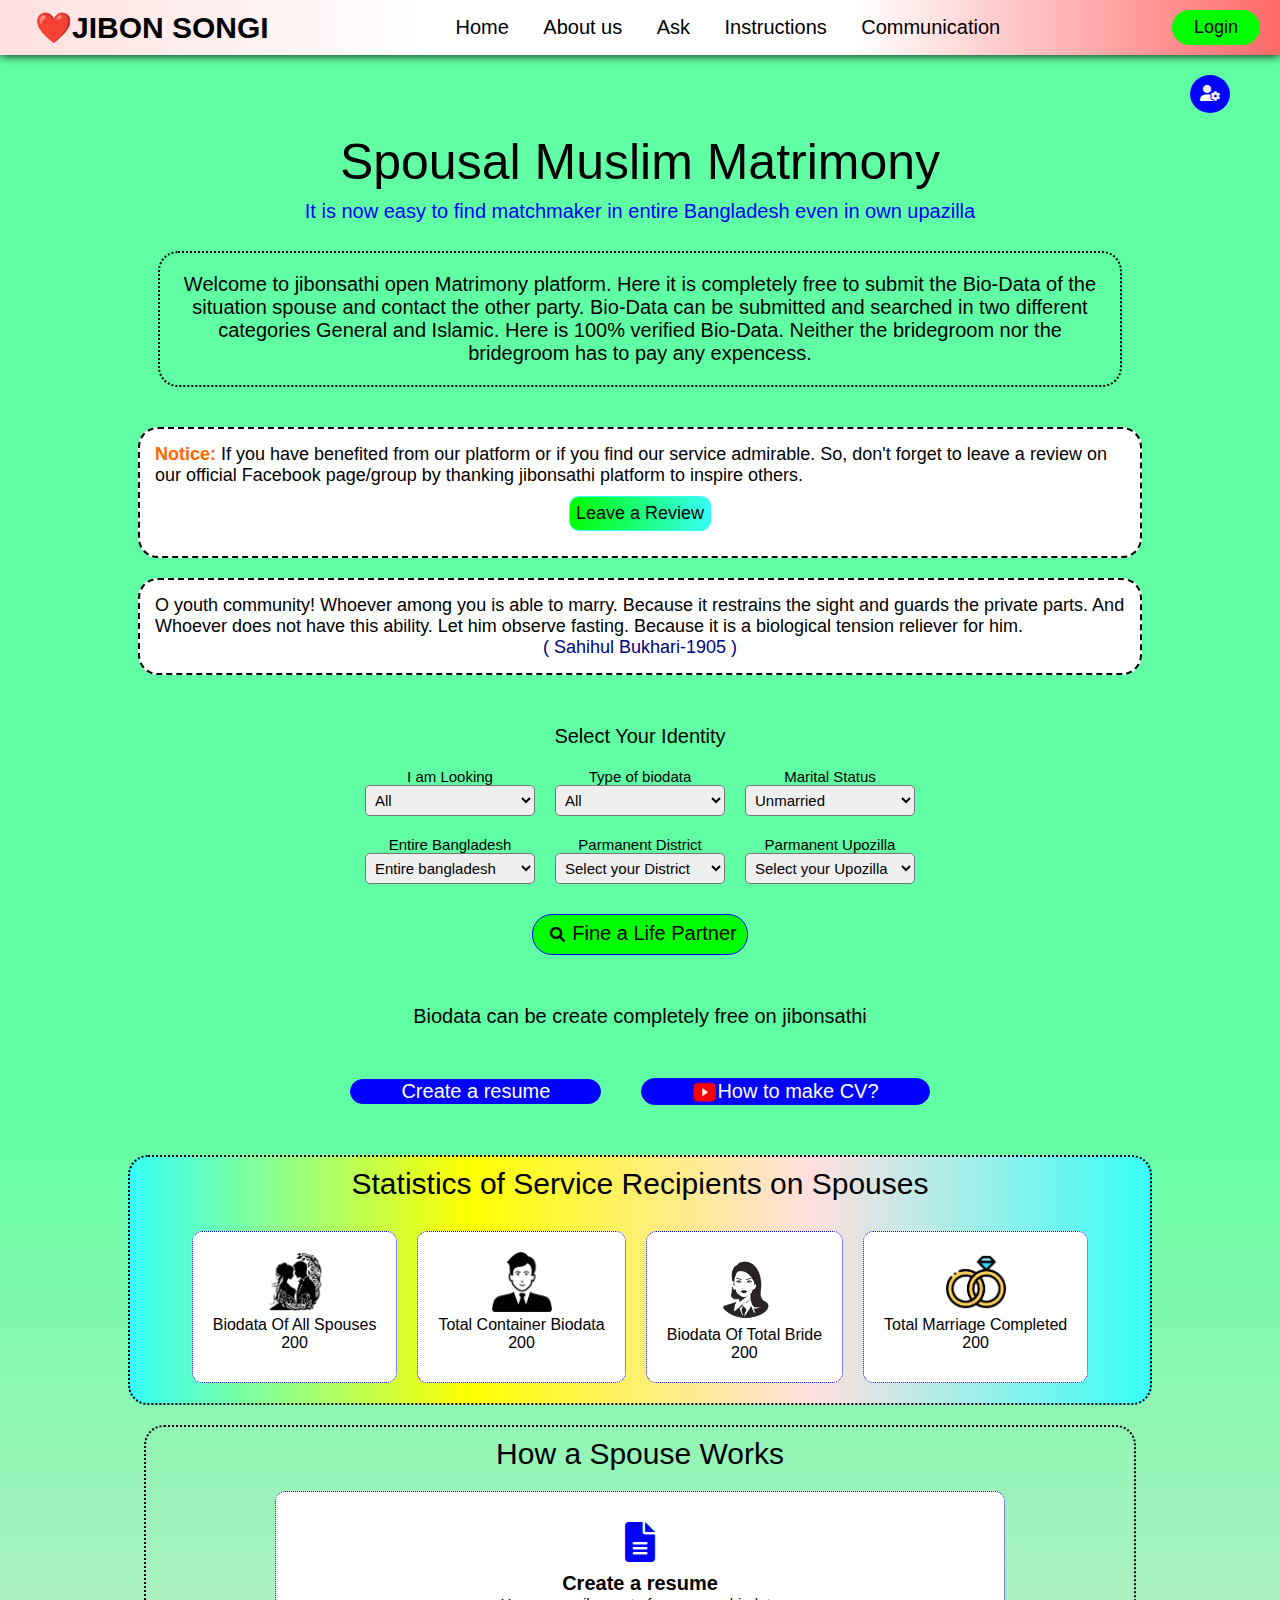
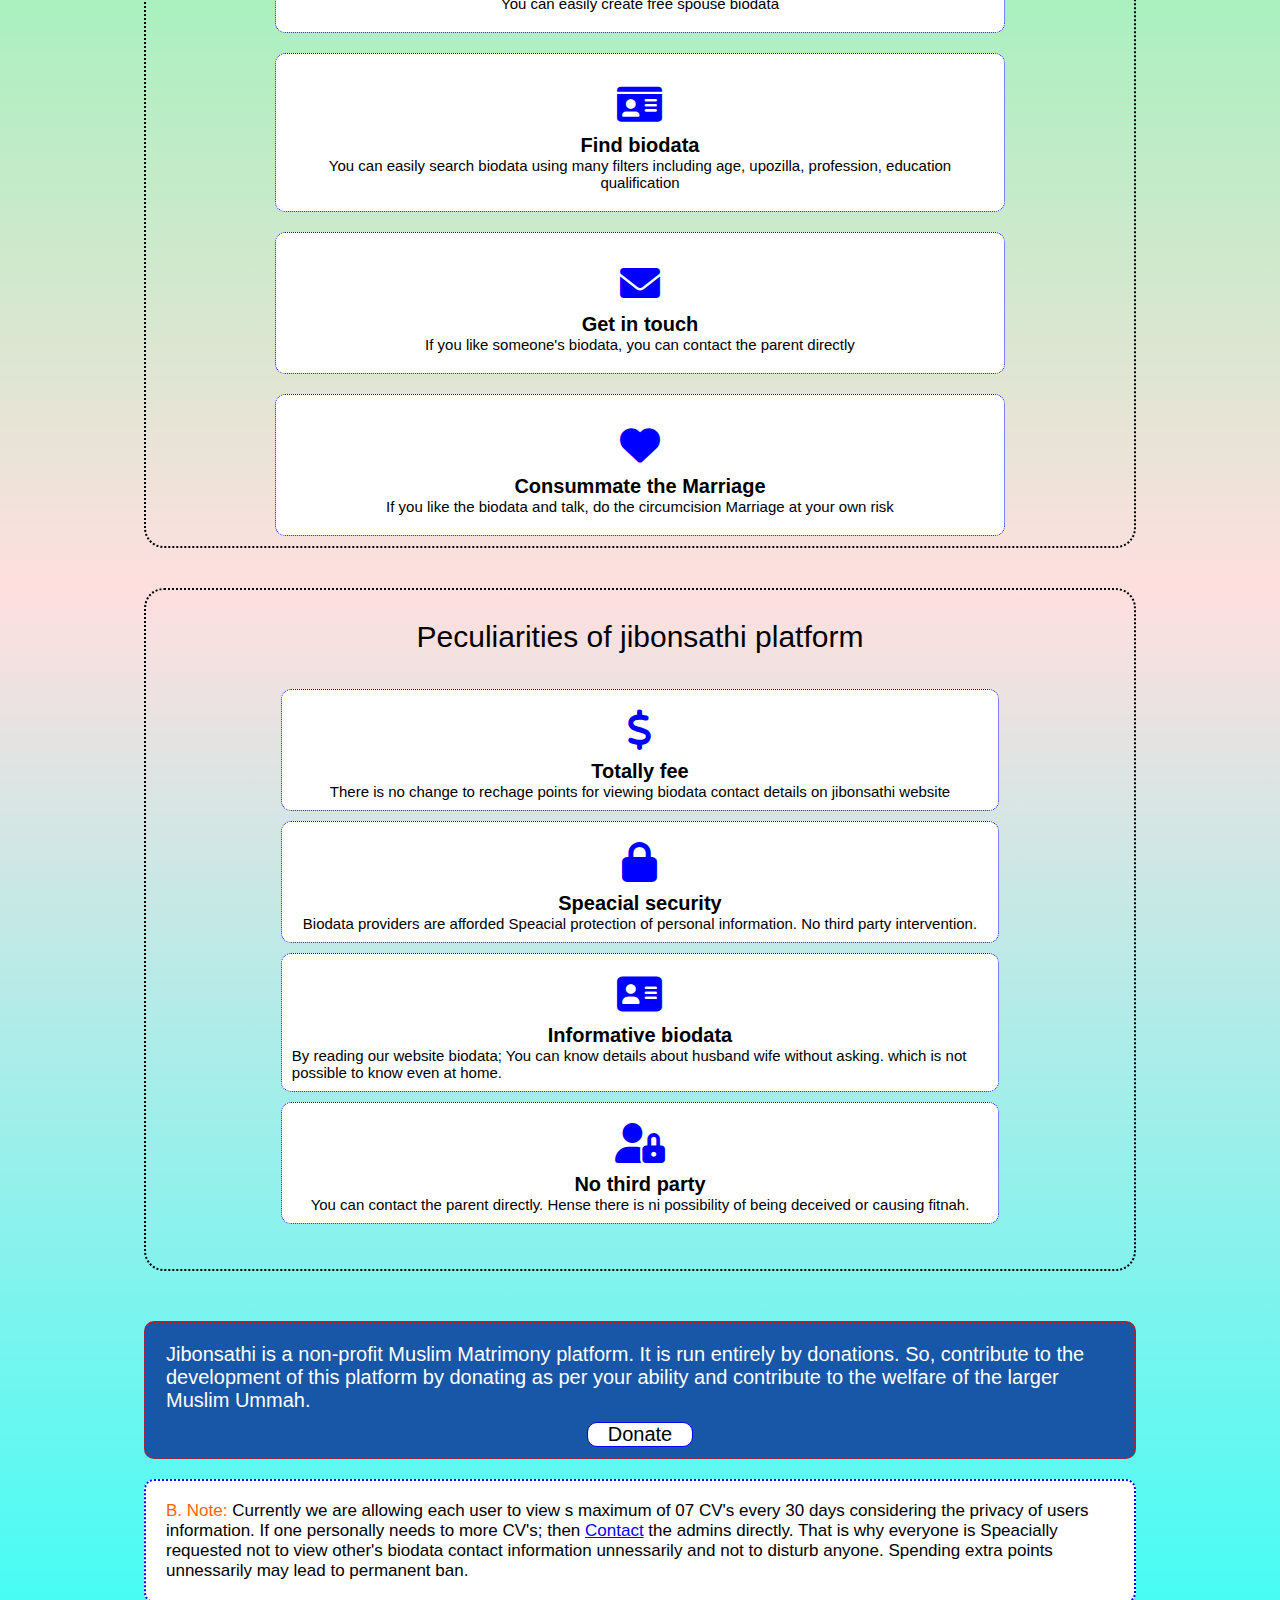
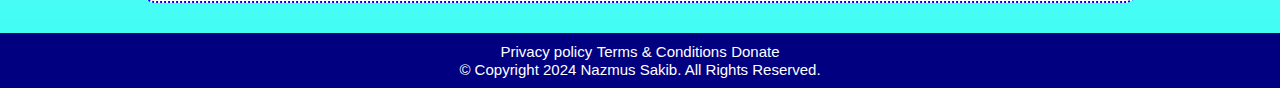
<file: index.html>
<!DOCTYPE html>
<html lang="en">

<head>
    <meta charset="UTF-8">
    <meta name="viewport" content="width=device-width, initial-scale=1.0">
    <title>Jibon Songi</title>
    <link rel="stylesheet" href="https://cdnjs.cloudflare.com/ajax/libs/font-awesome/6.0.0-beta3/css/all.min.css">
    <link rel="stylesheet" href="style.css">
    <script src="style.js"></script>
    <link rel="icon" href="image/heart.png">
</head>

<body>
    <nav>
        <a href="index.html" class="aaa">❤️JIBON SONGI</a>
        <div class="menu-icon" onclick="toggleMenu()">
            <i class="fas fa-bars"></i>
        </div>
        <div class="all_proparti">
            <a href="index.html">Home</a>
            <a href="About_us.html">About us</a>
            <a href="Ask.html">Ask</a>
            <a href="Instructions.html">Instructions</a>
            <a href="Communication.html">Communication</a>
        </div>
        <button type="button"><a href="Login.html">Login</a></button>
    </nav>
    <div class="identity_me">
        <div class="tag"><a href="Master_planing.html"><i class="fa-solid fa-user-gear"></i></a></div>
    </div>
    <div class="welcome">
        <section class="section_1">
            <p class="spousal_muslim">Spousal Muslim Matrimony</p>

            <p class="bangladesh">It is now easy to find matchmaker in entire Bangladesh even in own upazilla</p>

            <div class="dis">
                <p>Welcome to jibonsathi open Matrimony platform. Here it is completely free to submit the Bio-Data of
                    the situation spouse and contact the other party. Bio-Data can be submitted and searched in two
                    different categories General and Islamic. Here is 100% verified Bio-Data. Neither the bridegroom nor
                    the bridegroom has to pay any expencess.</p>
            </div>
        </section>
    </div>

    <div class="notice">
        <section class="section_2">
            <div class="notice_1">
                <p><span style="color: #ff6501; font-weight: bold;">Notice: </span>If you have benefited from our
                    platform or if you find our service admirable. So, don't forget to leave a review on our official
                    Facebook page/group by thanking jibonsathi platform to inspire others.</p>
                <div class="button_leave">
                    <button type="button">Leave a Review</button>
                </div>
            </div>
            <div class="notice_2">
                <p>O youth community! Whoever among you is able to marry. Because it restrains the sight and guards the
                    private parts. And Whoever does not have this ability. Let him observe fasting. Because it is a
                    biological tension reliever for him.</p>
                <p style="text-align: center; color: navy;">( Sahihul Bukhari-1905 )</p>
            </div>
        </section>
    </div>

    <section class="section_3">
        <div class="identity">
            <p>Select Your Identity</p>
            <div class="identity_for_me">

                <label for="Select" class="select">I am Looking <br>
                    <select name="All" id="All">
                        <option>
                            All
                        </option>
                        <option>
                            General Biodata
                        </option>
                        <option>
                            Islamic Biodata
                        </option>
                    </select>
                </label>

                <label for="Select" class="select">Type of biodata <br>
                    <select name="biodata" id="biodata">
                        <option>
                            All
                        </option>
                        <option>
                            Biodata of the Container
                        </option>
                        <option>
                            Biodata of Bride
                        </option>
                    </select>
                </label>

                <label for="Select" class="select">Marital Status <br>
                    <select name="Marital" id="Marital">
                        <option>
                            Unmarried
                        </option>
                        <option>
                            Divorced
                        </option>
                        <option>
                            Married
                        </option>
                    </select>
                </label>

                <label for="Select" class="select">Entire Bangladesh <br>
                    <select name="Country" id="Country">
                        <option>
                            Entire bangladesh
                        </option>
                        <option>
                            Chitagong
                        </option>
                        <option>
                            Rajshahi
                        </option>
                        <option>
                            Khulna
                        </option>
                        <option>
                            Barishal
                        </option>
                        <option>
                            Sylhet
                        </option>
                        <option>
                            Dhaka
                        </option>
                        <option>
                            Mymensingh
                        </option>
                    </select>
                </label>

                <label for="Select" class="select">Parmanent District <br>
                    <select name="District" id="District">
                        <option>
                            Select your District
                        </option>
                        <option>
                            Satkhira
                        </option>
                        <option>
                            Asasuni
                        </option>
                    </select>
                </label>

                <label for="Select" class="select">Parmanent Upozilla <br>
                    <select name="Upozilla" id="Upozilla">
                        <option>
                            Select your Upozilla
                        </option>
                        <option>
                            Satkhira
                        </option>
                        <option>
                            Asasuni
                        </option>
                    </select>
                </label>
            </div>
            <button type="button"><i class="fas fa-search" style="font-size: 15px; padding: 7px;"></i>Fine a Life
                Partner</button>
        </div>
    </section>


    <section class="section_4">
        <div class="biodata_create">
            <p>Biodata can be create completely free on jibonsathi</p>
            <div class="create_resume">
                <a href="">Create a resume</a>
                <a href=""><img src="image/youtube.png" alt="Youtube" height="25px" width="25px">How to make CV?</a>
            </div>
        </div>
    </section>


    <section class="section_5">
        <div class="total_service">
            <p class="service_title">Statistics of Service Recipients on Spouses</p>
            <div class="container">
                <div class="biodata_of _all_spouses content_for_me">
                    <img src="image/Wedding_couple.png" alt="Wedding_couple" height="60px" width="60px">
                    <p>Biodata Of All Spouses</p>
                    <p>200</p>
                </div>
                <div class="total_container_biodata content_for_me">
                    <img src="image/man.png" alt="Man" height="60px" width="60px">
                    <p>Total Container Biodata</p>
                    <p>200</p>
                </div>
                <div class="biodata_of_total_bride content_for_me">
                    <img src="image/Women.png" alt="Women" height="70px" width="80px">
                    <p>Biodata Of Total Bride</p>
                    <p>200</p>
                </div>
                <div class="total_marriage_completed content_for_me">
                    <img src="image/Dual_ring.png" alt="Dual_ring" height="60px" width="60px">
                    <p>Total Marriage Completed</p>
                    <p>200</p>
                </div>
            </div>
        </div>
    </section>

    <section class="section_6">
        <div class="total_service">
            <p style="font-size: 30px;
   padding: 10px; font-weight: 350;">How a Spouse Works</p>
            <div class="spouse_work">

                <div class="spouse_work_1 content_for_me">
                    <i class="fas fa-file-alt" style="color: blue; font-size: 40px; padding: 10px;"></i>
                    <p class="heading">Create a resume</p>
                    <p class="heading_11">You can easily create free spouse biodata</p>
                </div>

                <div class="spouse_work_1 content_for_me">
                    <i class="fas fa-id-card" style="color: blue; font-size: 40px; padding: 10px;"></i>
                    <p class="heading">Find biodata</p>
                    <p class="heading_11">You can easily search biodata using many filters including age, upozilla,
                        profession, education qualification</p>
                </div>

                <div class="spouse_work_1 content_for_me">
                    <i class="fas fa-envelope" style="color: blue; font-size: 40px; padding: 10px;"></i>
                    <p class="heading">Get in touch</p>
                    <p class="heading_11">If you like someone's biodata, you can contact the parent directly</p>
                </div>

                <div class="spouse_work_1 content_for_me">
                    <i class="fas fa-heart" style="color: blue; font-size: 40px; padding: 10px;"></i>
                    <p class="heading">Consummate the Marriage</p>
                    <p class="heading_11">If you like the biodata and talk, do the circumcision Marriage at your own
                        risk</p>
                </div>

            </div>
        </div>
    </section>

    <section class="section_7">
        <div class="jibonsathi_platform">
            <p style="font-size: 30px;
   padding: 10px; font-weight: 350;">Peculiarities of jibonsathi platform</p>
            <div class="jibonsathi_security">

                <div class="container_box">
                    <i class="fas fa-dollar-sign" style="color: blue; font-size: 40px; padding: 10px;"></i>
                    <p class="heading">Totally fee</p>
                    <p class="heading_11">There is no change to rechage points for viewing biodata contact details on
                        jibonsathi website</p>
                </div>

                <div class="container_box">
                    <i class="fas fa-lock" style="color: blue; font-size: 40px; padding: 10px;"></i>
                    <p class="heading">Speacial security</p>
                    <p class="heading_11">Biodata providers are afforded Speacial protection of personal information. No
                        third party intervention.</p>
                </div>

                <div class="container_box">
                    <i class="fas fa-address-card" style="color: blue; font-size: 40px; padding: 10px;"></i>
                    <p class="heading">Informative biodata</p>
                    <p class="heading_11">By reading our website biodata; You can know details about husband wife
                        without asking. which is not possible to know even at home.</p>
                </div>

                <div class="container_box">
                    <i class="fas fa-user-lock" style="color: blue; font-size: 40px; padding: 10px;"></i>
                    <p class="heading">No third party</p>
                    <p class="heading_11">You can contact the parent directly. Hense there is ni possibility of being
                        deceived or causing fitnah.</p>
                </div>

            </div>
        </div>
    </section>


    <section class="section_8">
        <div class="donate">
            <p>Jibonsathi is a non-profit Muslim Matrimony platform. It is run entirely by donations. So, contribute to
                the development of this platform by donating as per your ability and contribute to the welfare of the
                larger Muslim Ummah.</p>
            <a href="">Donate</a>
        </div>
        <div class="b_note">
            <p><span style="color: #ff6501;">B. Note:</span> Currently we are allowing each user to view s maximum of 07
                CV's every 30 days considering the privacy of users information. If one personally needs to more CV's;
                then <a href="contact_us.html" style="color: blue;">Contact</a> the admins directly. That is why
                everyone is Speacially requested not to view other's biodata contact information unnessarily and not to
                disturb anyone. Spending extra points unnessarily may lead to permanent ban.
            </p>
        </div>
    </section>

    <section class="footer">
        <a href="Privacy_policy.html">Privacy policy</a>
        <a href="Terms_conditions.html">Terms & Conditions</a>
        <a href="">Donate</a>

        <p>© Copyright 2024 Nazmus Sakib. All Rights Reserved.</p>
    </section>


</body>

</html>
</file>
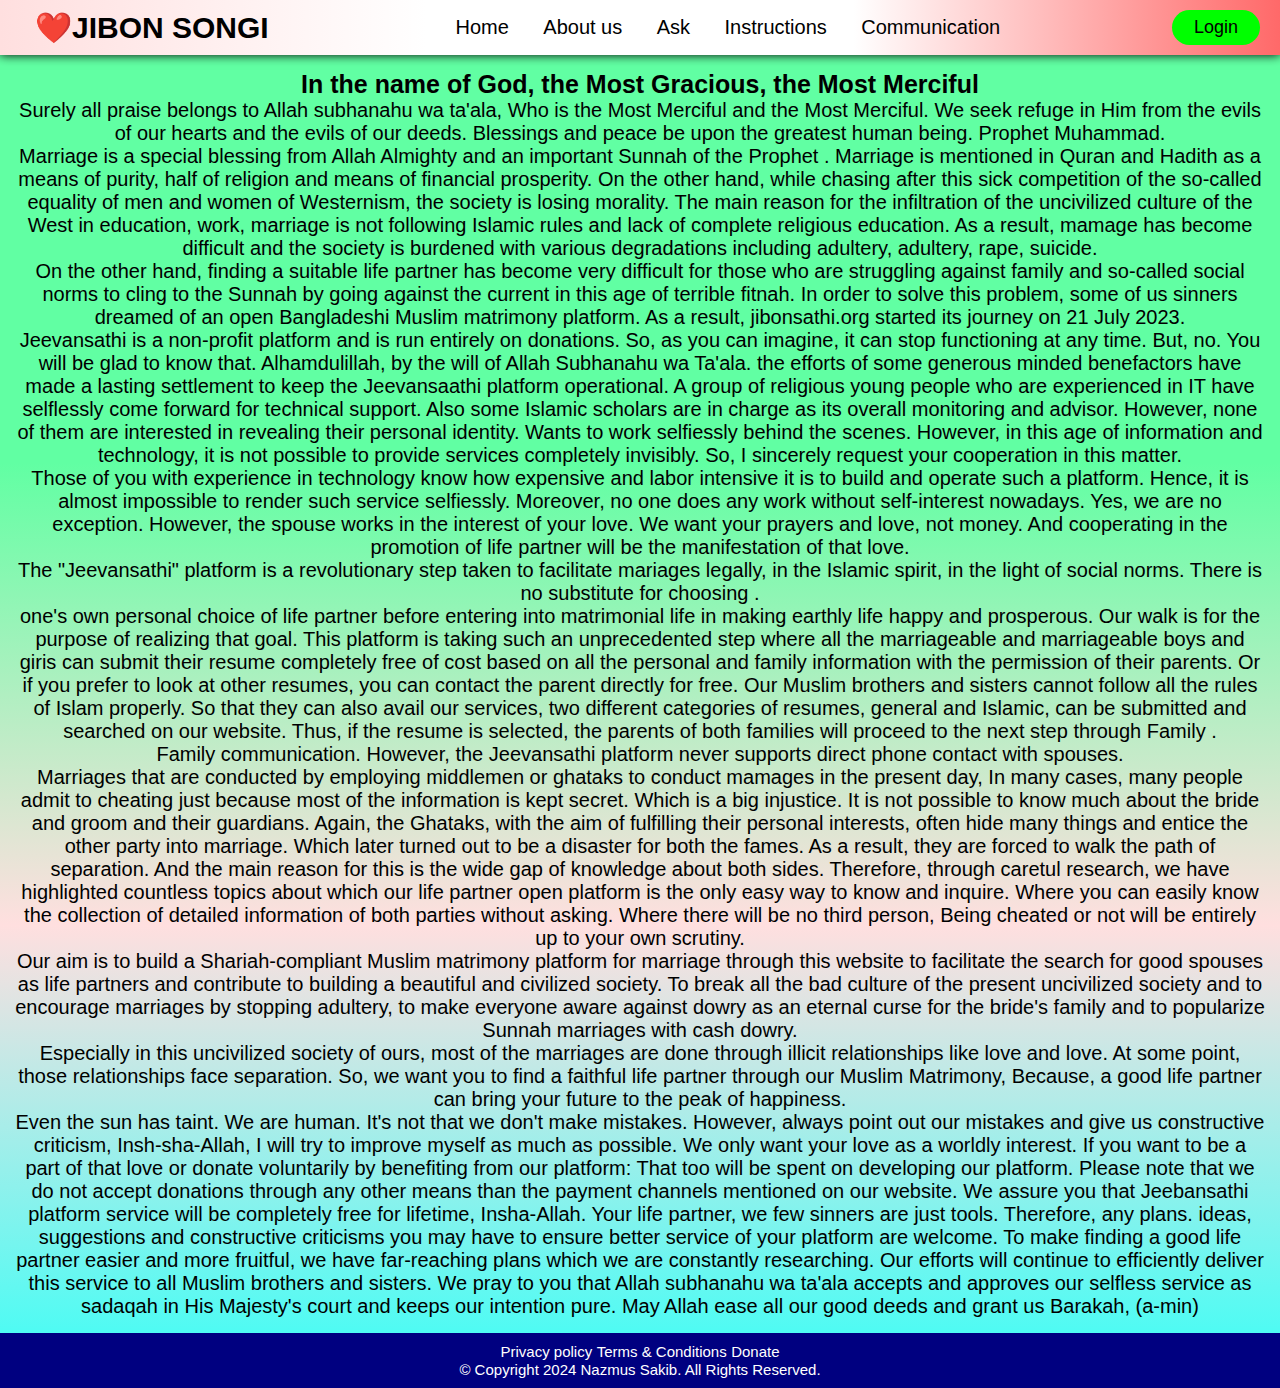
<file: About_us.html>
<!DOCTYPE html>
<html lang="en">

<head>
    <meta charset="UTF-8">
    <meta name="viewport" content="width=device-width, initial-scale=1.0">
    <title>Jibon Songi</title>
    <link rel="stylesheet" href="https://cdnjs.cloudflare.com/ajax/libs/font-awesome/6.0.0-beta3/css/all.min.css">
    <link rel="stylesheet" href="style.css">
    <link rel="icon" href="image/heart.png">
    <script src="style.js"></script>
</head>

<body>
    <nav>
        <a href="index.html" class="aaa">❤️JIBON SONGI</a>
        <div class="menu-icon" onclick="toggleMenu()">
            <i class="fas fa-bars"></i>
        </div>
        <div class="all_proparti">
            <a href="index.html">Home</a>
            <a href="About_us.html">About us</a>
            <a href="Ask.html">Ask</a>
            <a href="Instructions.html">Instructions</a>
            <a href="Communication.html">Communication</a>
        </div>
        <button type="button"><a href="Login.html">Login</a></button>
    </nav>


    <section class="about_us" id="about_us">
        <p class="heading_13" style="font-size: 25px; font-weight: bold;">
            In the name of God, the Most Gracious, the Most Merciful
        </p>
        <p class="heading_13">
            Surely all praise belongs to Allah subhanahu wa ta'ala, Who is the Most Merciful and the Most Merciful. We
            seek refuge in Him from the evils of our hearts and the evils of our deeds. Blessings and peace be upon the
            greatest human being. Prophet Muhammad.<br>
            Marriage is a special blessing from Allah Almighty and an important Sunnah of the Prophet . Marriage is
            mentioned in Quran and Hadith as a means of purity, half of religion and means of financial prosperity. On
            the other hand, while chasing after this sick competition of the so-called equality of men and women of
            Westernism, the society is losing morality. The main reason for the infiltration of the uncivilized culture
            of the West in education, work, marriage is not following Islamic rules and lack of complete religious
            education. As a result, mamage has become difficult and the society is burdened with various degradations
            including adultery, adultery, rape, suicide. <br>
            On the other hand, finding a suitable life partner has become very difficult for those who are struggling
            against family and so-called social norms to cling to the Sunnah by going against the current in this age of
            terrible fitnah. In order to solve this problem, some of us sinners dreamed of an open Bangladeshi Muslim
            matrimony platform. As a result, jibonsathi.org started its journey on 21 July 2023.<br>
            Jeevansathi is a non-profit platform and is run entirely on donations. So, as you can imagine, it can stop
            functioning at any time. But, no. You will be glad to know that. Alhamdulillah, by the will of Allah
            Subhanahu wa Ta'ala. the efforts of some generous minded benefactors have made a lasting settlement to keep
            the Jeevansaathi platform operational. A group of religious young people who are experienced in IT have
            selflessly come forward for technical support. Also some Islamic scholars are in charge as its overall
            monitoring and advisor. However, none of them are interested in revealing their personal identity. Wants to
            work selfiessly behind the scenes. However, in this age of information and technology, it is not possible to
            provide services completely invisibly. So, I sincerely request your cooperation in this matter.<br>
            Those of you with experience in technology know how expensive and labor intensive it is to build and operate
            such a platform. Hence, it is almost impossible to render such service selfiessly. Moreover, no one does any
            work without self-interest nowadays. Yes, we are no exception. However, the spouse works in the interest of
            your love. We want your prayers and love, not money. And cooperating in the promotion of life partner will
            be the manifestation of that love.<br>
            The "Jeevansathi" platform is a revolutionary step taken to facilitate mariages legally, in the Islamic
            spirit, in the light of social norms. There is no substitute for choosing .<br>
            one's own personal choice of life partner before entering into matrimonial life in making earthly life happy
            and prosperous. Our walk is for the purpose of realizing that goal. This platform is taking such an
            unprecedented step where all the marriageable and marriageable boys and giris can submit their resume
            completely free of cost based on all the personal and family information with the permission of their
            parents. Or if you prefer to look at other resumes, you can contact the parent directly for free. Our Muslim
            brothers and sisters cannot follow all the rules of Islam properly. So that they can also avail our
            services, two different categories of resumes, general and Islamic, can be submitted and searched on our
            website. Thus, if the resume is selected, the parents of both families will proceed to the next step through
            Family .<br>
            Family communication. However, the Jeevansathi platform never supports direct phone contact with spouses.
            <br>
            Marriages that are conducted by employing middlemen or ghataks to conduct mamages in the present day, In
            many cases, many people admit to cheating just because most of the information is kept secret. Which is a
            big injustice. It is not possible to know much about the bride and groom and their guardians. Again, the
            Ghataks, with the aim of fulfilling their personal interests, often hide many things and entice the other
            party into marriage. Which later turned out to be a disaster for both the fames. As a result, they are
            forced to walk the path of separation. And the main reason for this is the wide gap of knowledge about both
            sides. Therefore, through caretul research, we have highlighted countless topics about which our life
            partner open platform is the only easy way to know and inquire. Where you can easily know the collection of
            detailed information of both parties without asking. Where there will be no third person, Being cheated or
            not will be entirely up to your own scrutiny. <br>
            Our aim is to build a Shariah-compliant Muslim matrimony platform for marriage through this website to
            facilitate the search for good spouses as life partners and contribute to building a beautiful and civilized
            society. To break all the bad culture of the present uncivilized society and to encourage marriages by
            stopping adultery, to make everyone aware against dowry as an eternal curse for the bride's family and to
            popularize Sunnah marriages with cash dowry. <br>
            Especially in this uncivilized society of ours, most of the marriages are done through illicit relationships
            like love and love. At some point, those relationships face separation. So, we want you to find a faithful
            life partner through our Muslim Matrimony, Because, a good life partner can bring your future to the peak of
            happiness. <br>
            Even the sun has taint. We are human. It's not that we don't make mistakes. However, always point out our
            mistakes and give us constructive criticism, Insh-sha-Allah, I will try to improve myself as much as
            possible. We only want your love as a worldly interest. If you want to be a part of that love or donate
            voluntarily by benefiting from our platform: That too will be spent on developing our platform. Please note
            that we do not accept donations through any other means than the payment channels mentioned on our website.
            We assure you that Jeebansathi platform service will be completely free for lifetime, Insha-Allah. Your life
            partner, we few sinners are just tools. Therefore, any plans. ideas, suggestions and constructive criticisms
            you may have to ensure better service of your platform are welcome.
            To make finding a good life partner easier and more fruitful, we have far-reaching plans which we are
            constantly researching. Our efforts will continue to efficiently deliver this service to all Muslim brothers
            and sisters. We pray to you that Allah subhanahu wa ta'ala accepts and approves our selfless service as
            sadaqah in His Majesty's
            court and keeps our intention pure. May Allah ease all our good deeds and grant us Barakah, (a-min)
        </p>
    </section>





    <section class="footer">
        <a href="Privacy_policy.html">Privacy policy</a>
        <a href="Terms_conditions.html">Terms & Conditions</a>
        <a href="">Donate</a>

        <p>© Copyright 2024 Nazmus Sakib. All Rights Reserved.</p>
    </section>

</body>

</html>
</file>
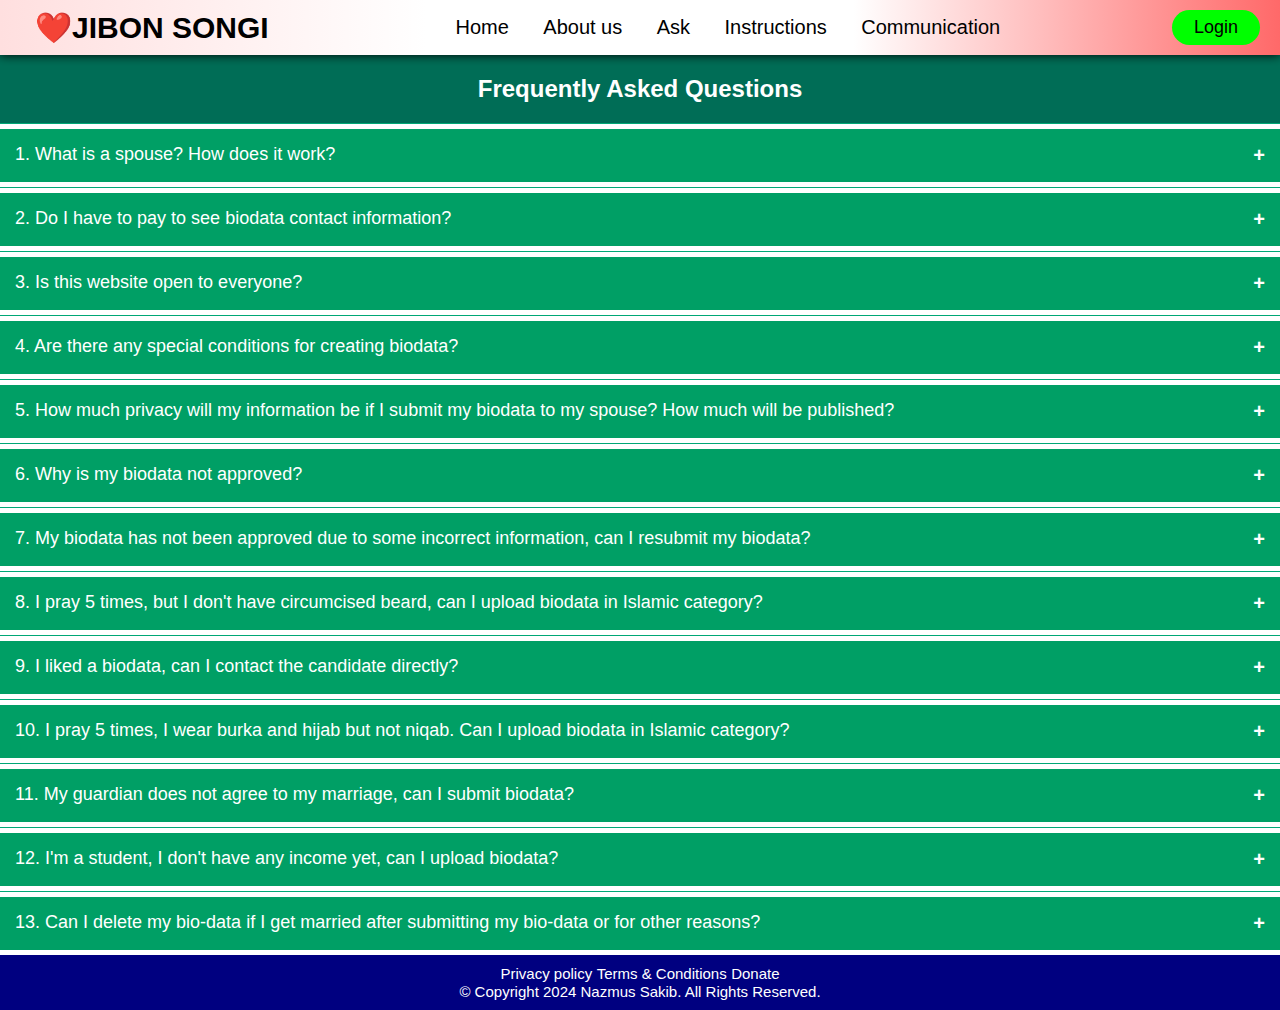
<file: Ask.html>
<!DOCTYPE html>
<html lang="en">

<head>
    <meta charset="UTF-8">
    <meta name="viewport" content="width=device-width, initial-scale=1.0">
    <title>Jibon Songi</title>
    <link rel="stylesheet" href="https://cdnjs.cloudflare.com/ajax/libs/font-awesome/6.0.0-beta3/css/all.min.css">
    <link rel="stylesheet" href="style.css">
    <link rel="icon" href="image/heart.png">
    <script src="style.js"></script>
</head>

<body>
    <nav>
        <a href="index.html" class="aaa">❤️JIBON SONGI</a>
        <div class="menu-icon" onclick="toggleMenu()">
            <i class="fas fa-bars"></i>
        </div>
        <div class="all_proparti">
            <a href="index.html">Home</a>
            <a href="About_us.html">About us</a>
            <a href="Ask.html">Ask</a>
            <a href="Instructions.html">Instructions</a>
            <a href="Communication.html">Communication</a>
        </div>
        <button type="button"><a href="Login.html">Login</a></button>
    </nav>

    <div class="faq-container">
        <h1 class="faq-title">Frequently Asked Questions</h1>

        <div class="faq-item">
            <div class="faq-question" onclick="toggleAnswer(1)">
                <span>1. What is a spouse? How does it work?</span>
                <span class="faq-icon" id="icon-1">+</span>
            </div>
            <div class="faq-answer" id="answer-1">
                <p>Answer: Jeebansathi is a non-profit Bangladeshi Muslim matrimony platform. Here one can submit and
                    search the biodata of all marriageable Muslim brides and grooms in two different upazila wise
                    general and Islamic categories completely free of charge. If any biodata is preferred the parent can
                    be contacted directly. In this case there will be no third person in the middle. Hence, no one has
                    to pay any expenses before or after marriage.</p>
            </div>
        </div>
        <div class="faq-item">
            <div class="faq-question" onclick="toggleAnswer(2)">
                <span>2. Do I have to pay to see biodata contact information?</span>
                <span class="faq-icon" id="icon-2">+</span>
            </div>
            <div class="faq-answer" id="answer-2">
                <p>Answer: No, no payment is required. Submitting biodata to spouse and viewing contact information of
                    others' biodata is completely free.</p>
            </div>
        </div>
        <div class="faq-item">
            <div class="faq-question" onclick="toggleAnswer(3)">
                <span>3. Is this website open to everyone?</span>
                <span class="faq-icon" id="icon-3">+</span>
            </div>
            <div class="faq-answer" id="answer-3">
                <p>Answer: No, this website is not for everyone, this website is only for all Bangladeshi Muslims.</p>
            </div>
        </div>
        <div class="faq-item">
            <div class="faq-question" onclick="toggleAnswer(4)">
                <span>4. Are there any special conditions for creating biodata?</span>
                <span class="faq-icon" id="icon-4">+</span>
            </div>
            <div class="faq-answer" id="answer-4">
                <p>Answer: There is no special requirement for creating biodata in general category except permission of
                    parent. However, the minimum requirements for submission of biodata in Islamic category are as
                    follows.
                    1. There should be five daily prayers.<br>
                    2. In the case of men, the wajib beard should be long in the circumcision method and cloth should be
                    worn over the ankles.<br>
                    3. In the case of women, it is obligatory to wear veil with "Niqab".<br>
                    4. Must refrain from drug consumption.<br>
                    5. Parental permission must be obtained.<br></p>
            </div>
        </div>
        <div class="faq-item">
            <div class="faq-question" onclick="toggleAnswer(5)">
                <span>5. How much privacy will my information be if I submit my biodata to my spouse? How much will be
                    published?</span>
                <span class="faq-icon" id="icon-5">+</span>
            </div>
            <div class="faq-answer" id="answer-5">
                <p>Answer: Your and your parents name, mobile number and email address will be kept confidential after
                    your biodata is approved. All other information can be seen by general users. That is, common users
                    can read your biodata but not know your identity. If someone is interested to contact for marriage
                    then using points can see your name and parent's mobile number and can contact for marriage.</p>
            </div>
        </div>
        <div class="faq-item">
            <div class="faq-question" onclick="toggleAnswer(6)">
                <span>6. Why is my biodata not approved?</span>
                <span class="faq-icon" id="icon-6">+</span>
            </div>
            <div class="faq-answer" id="answer-6">
                <p>Answer: Biodata is not approved for various reasons. Some of the reasons are mentioned. <br>
                    1/ If biodata is submitted on our website without informing the parent.<br>
                    2/ If you write your number in the parent's number box.<br>
                    3/ If you do not pray five times a day.<br>
                    4/ In the case of men, the wajib beard is not long in circumcision. (Except for those who do not
                    grow or grow beard due to natural reasons.)<br>
                    5/ In case of men, if not wearing clothes on the ankles.<br>
                    6/ In case of women, if not veiled with Niqab.<br>
                    7/ If any false information is given in biodata.<br>
                    8/ If the answer to a particular question is given in a different way without giving a clear answer.
                    E.g. Many people just write "Alhamdulillah" or "Hum" etc., but yes/no is not clearly understood by
                    it.<br>
                    9/ If you write something that contradicts Islam.<br></p>
            </div>
        </div>
        <div class="faq-item">
            <div class="faq-question" onclick="toggleAnswer(7)">
                <span>7. My biodata has not been approved due to some incorrect information, can I resubmit my
                    biodata?</span>
                <span class="faq-icon" id="icon-7">+</span>
            </div>
            <div class="faq-answer" id="answer-7">
                <p>Answer: Yes, you can. If your bio-data is not approved for providing wrong information in the fields,
                    submit the bio- data with correct information in those fields and it will be approved in sha Allah.
                    However, if the biodata is not approved due to not following the rules of the spouse, then it will
                    not be approved again.</p>
            </div>
        </div>
        <div class="faq-item">
            <div class="faq-question" onclick="toggleAnswer(8)">
                <span>8. I pray 5 times, but I don't have circumcised beard, can I upload biodata in Islamic
                    category?</span>
                <span class="faq-icon" id="icon-8">+</span>
            </div>
            <div class="faq-answer" id="answer-8">
                <p>Answer: Your biodata will not be approved. However, you can submit biodata in general category. Only
                    those who currently have mandatory beard will have their biodata approved. Except for those who do
                    not grow or grow beards due to natural causes.</p>
            </div>
        </div>
        <div class="faq-item">
            <div class="faq-question" onclick="toggleAnswer(9)">
                <span>9. I liked a biodata, can I contact the candidate directly?</span>
                <span class="faq-icon" id="icon-9">+</span>
            </div>
            <div class="faq-answer" id="answer-9">
                <p>Answer: No. Spouse does not support contacting spouse directly. Only groom/husband's guardian can
                    contact.</p>
            </div>
        </div>
        <div class="faq-item">
            <div class="faq-question" onclick="toggleAnswer(10)">
                <span>10. I pray 5 times, I wear burka and hijab but not niqab. Can I upload biodata in Islamic
                    category?</span>
                <span class="faq-icon" id="icon-10">+</span>
            </div>
            <div class="faq-answer" id="answer-10">
                <p>Answer: Your biodata will not be approved. However, you can submit biodata in general category. Only
                    those who are wearing full veil with niqab are approved for their biodata.</p>
            </div>
        </div>
        <div class="faq-item">
            <div class="faq-question" onclick="toggleAnswer(11)">
                <span>11. My guardian does not agree to my marriage, can I submit biodata?</span>
                <span class="faq-icon" id="icon-11">+</span>
            </div>
            <div class="faq-answer" id="answer-11">
                <p>Answer: In order to create a biodata on our website, one must submit it with the permission of the
                    spouse/guardian. Otherwise the biodata is not approved. However, only in the case of males who have
                    no parent or legal guardian, he can submit</p>
            </div>
        </div>
        <div class="faq-item">
            <div class="faq-question" onclick="toggleAnswer(12)">
                <span>12. I'm a student, I don't have any income yet, can I upload biodata?</span>
                <span class="faq-icon" id="icon-12">+</span>
            </div>
            <div class="faq-answer" id="answer-12">
                <p>Answer: Yes, you can. However, the biodata must be created with your parent's permission.</p>
            </div>
        </div>
        <div class="faq-item">
            <div class="faq-question" onclick="toggleAnswer(13)">
                <span>13. Can I delete my bio-data if I get married after submitting my bio-data or for other
                    reasons?</span>
                <span class="faq-icon" id="icon-13">+</span>
            </div>
            <div class="faq-answer" id="answer-13">
                <p>Answer: Yes, you can delete or temporarily disable your biodata whenever you want.</p>
            </div>
        </div>
    </div>




    <section class="footer">
        <a href="Privacy_policy.html">Privacy policy</a>
        <a href="Terms_conditions.html">Terms & Conditions</a>
        <a href="">Donate</a>

        <p>© Copyright 2024 Nazmus Sakib. All Rights Reserved.</p>
    </section>


    <script>
        function toggleAnswer(id) {
            const answer = document.getElementById(`answer-${id}`);
            const icon = document.getElementById(`icon-${id}`);

            if (answer.style.display === "block") {
                answer.style.display = "none";
                icon.textContent = "+";
            } else {
                answer.style.display = "block";
                icon.textContent = "-";
            }
        }
    </script>



</body>

</html>
</file>
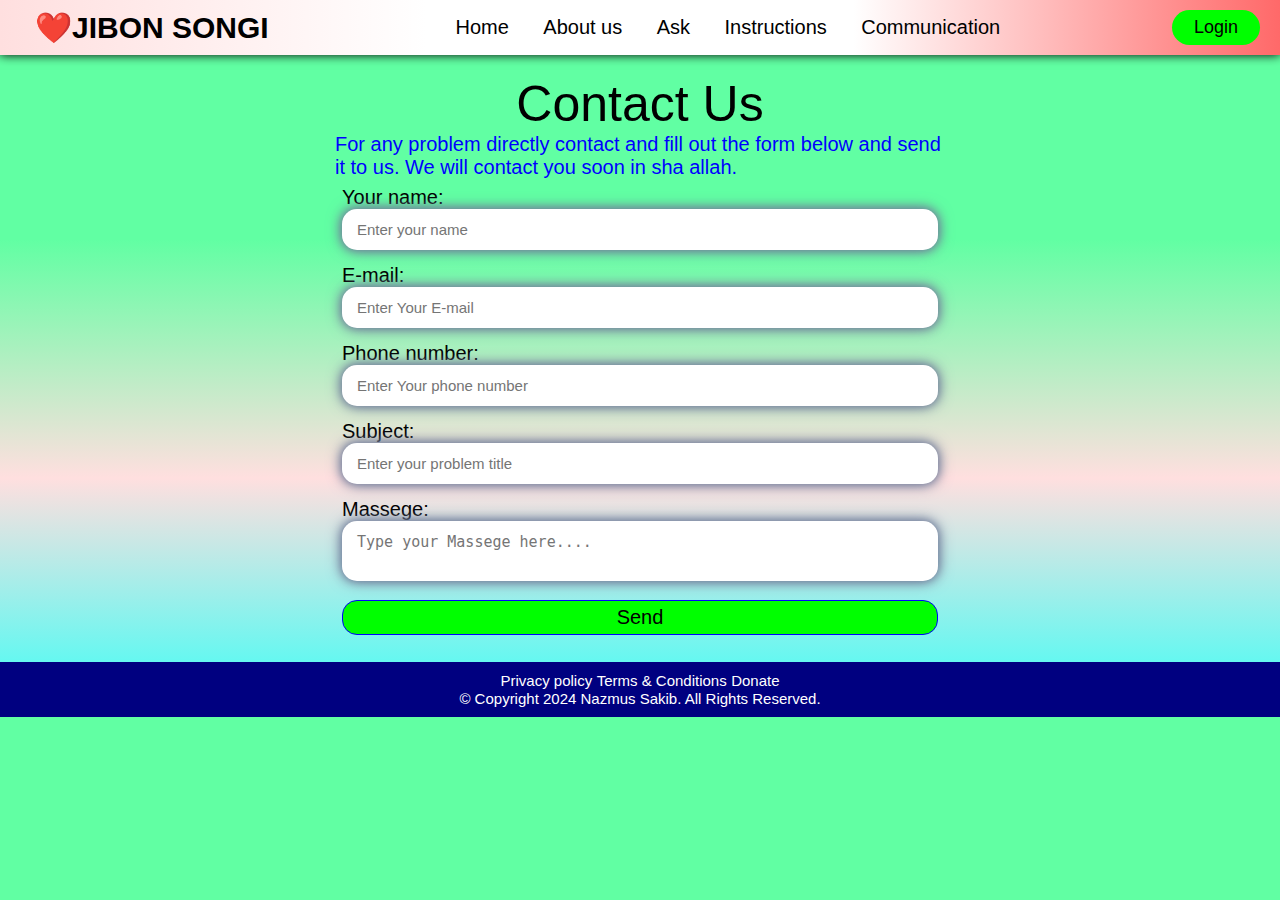
<file: Communication.html>
<!DOCTYPE html>
<html lang="en">

<head>
    <meta charset="UTF-8">
    <meta name="viewport" content="width=device-width, initial-scale=1.0">
    <title>Jibon Songi</title>
    <link rel="stylesheet" href="https://cdnjs.cloudflare.com/ajax/libs/font-awesome/6.0.0-beta3/css/all.min.css">
    <link rel="stylesheet" href="style.css">
    <link rel="icon" href="image/heart.png">
    <script src="style.js"></script>
</head>

<body>
    <nav>
        <a href="index.html" class="aaa">❤️JIBON SONGI</a>
        <div class="menu-icon" onclick="toggleMenu()">
            <i class="fas fa-bars"></i>
        </div>
        <div class="all_proparti">
            <a href="index.html">Home</a>
            <a href="About_us.html">About us</a>
            <a href="Ask.html">Ask</a>
            <a href="Instructions.html">Instructions</a>
            <a href="Communication.html">Communication</a>
        </div>
        <button type="button"><a href="Login.html">Login</a></button>
    </nav>

    <form action="Create_account">
        <div class="account">
            <div class="account_sec">
                <p class="heading_22">Contact Us</p>
                <p class="heading_13" style="color: blue;">For any problem directly contact and fill out the form below
                    and send it to us. We will contact you soon in sha allah.</p>

                <label for="text" class="heading_13">Your name: <br>
                    <input type="text" placeholder="Enter your name" required>
                </label>

                <label for="mail" class="heading_13">E-mail: <br>
                    <input type="mail" placeholder="Enter Your E-mail" required>
                </label>

                <label for="number" class="heading_13">Phone number: <br>
                    <input type="number" placeholder="Enter Your phone number" required>
                </label>

                <label for="text" class="heading_13">Subject: <br>
                    <input type="text" id="text" name="text" placeholder="Enter your problem title" required>
                </label>

                <label for="text" class="heading_13">Massege: <br>
                    <textarea class="form-control" id="message-field" required
                        placeholder="Type your Massege here...."></textarea>
                </label>

                <label for="button" class="heading_13 button_login">
                    <input class="button_login" type="button" value="Send" required>
                </label>

            </div>
        </div>
    </form>


    <section class="footer">
        <a href="Privacy_policy.html">Privacy policy</a>
        <a href="Terms_conditions.html">Terms & Conditions</a>
        <a href="">Donate</a>

        <p>&copy; Copyright 2024 Nazmus Sakib. All Rights Reserved.</p>
    </section>


</body>

</html>
</file>
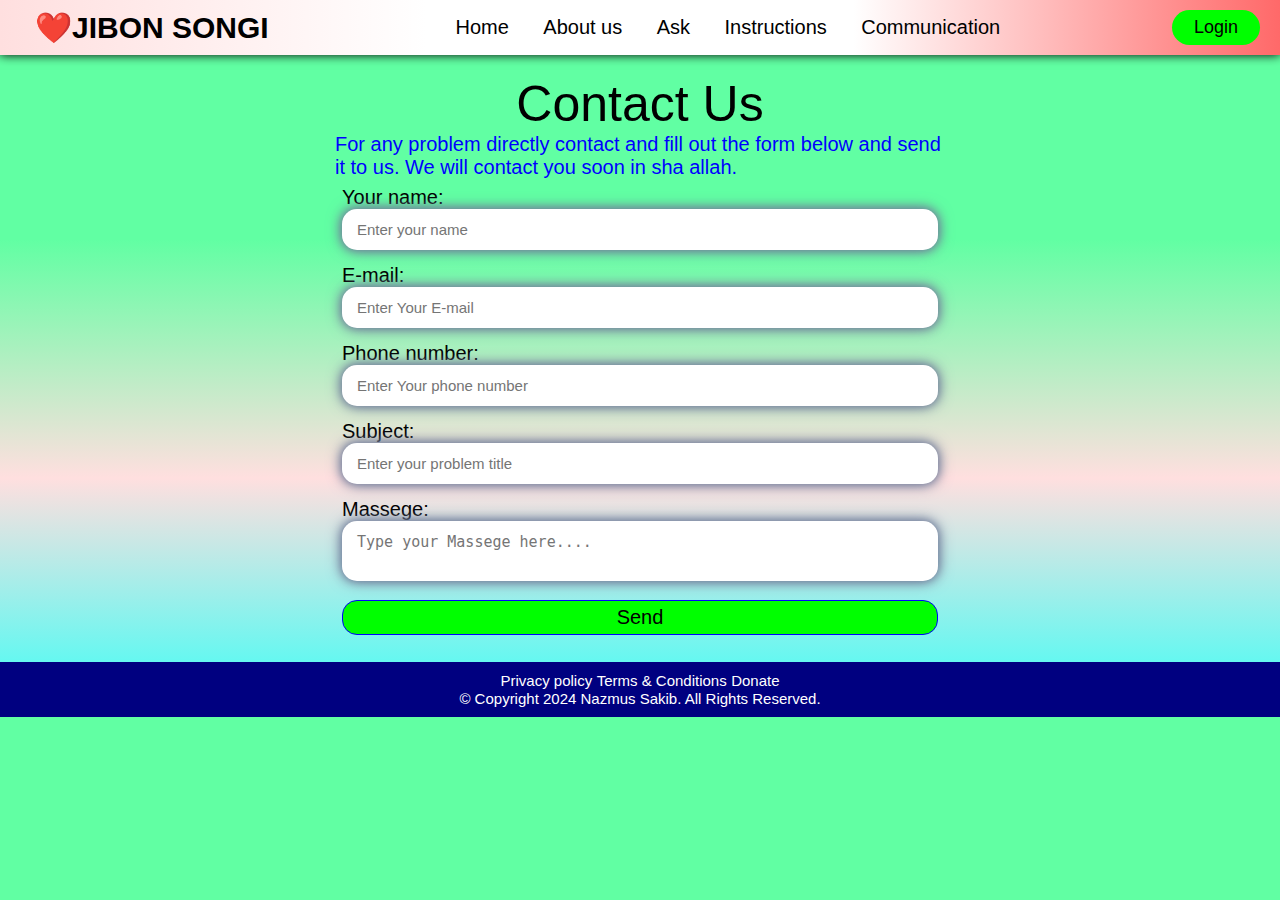
<file: contact_us.html>
<!DOCTYPE html>
<html lang="en">

<head>
    <meta charset="UTF-8">
    <meta name="viewport" content="width=device-width, initial-scale=1.0">
    <title>Jibon Songi</title>
    <link rel="stylesheet" href="https://cdnjs.cloudflare.com/ajax/libs/font-awesome/6.0.0-beta3/css/all.min.css">
    <link rel="stylesheet" href="style.css">
    <link rel="icon" href="image/heart.png">
    <script src="style.js"></script>
</head>

<body>
    <nav>
        <a href="index.html" class="aaa">❤️JIBON SONGI</a>
        <div class="menu-icon" onclick="toggleMenu()">
            <i class="fas fa-bars"></i>
        </div>
        <div class="all_proparti">
            <a href="index.html">Home</a>
            <a href="About_us.html">About us</a>
            <a href="Ask.html">Ask</a>
            <a href="Instructions.html">Instructions</a>
            <a href="Communication.html">Communication</a>
        </div>
        <button type="button"><a href="Login.html">Login</a></button>
    </nav>

    <form action="Create_account">
        <div class="account">
            <div class="account_sec">
                <p class="heading_22">Contact Us</p>
                <p class="heading_13" style="color: blue;">For any problem directly contact and fill out the form below
                    and send it to us. We will contact you soon in sha allah.</p>

                <label for="text" class="heading_13">Your name: <br>
                    <input type="text" placeholder="Enter your name" required>
                </label>

                <label for="mail" class="heading_13">E-mail: <br>
                    <input type="mail" placeholder="Enter Your E-mail" required>
                </label>

                <label for="number" class="heading_13">Phone number: <br>
                    <input type="number" placeholder="Enter Your phone number" required>
                </label>

                <label for="text" class="heading_13">Subject: <br>
                    <input type="text" id="text" name="text" placeholder="Enter your problem title" required>
                </label>

                <label for="text" class="heading_13">Massege: <br>
                    <textarea class="form-control" id="message-field" required
                        placeholder="Type your Massege here...."></textarea>
                </label>

                <label for="button" class="heading_13 button_login">
                    <input class="button_login" type="button" value="Send" required>
                </label>

            </div>
        </div>
    </form>


    <section class="footer">
        <a href="Privacy_policy.html">Privacy policy</a>
        <a href="Terms_conditions.html">Terms & Conditions</a>
        <a href="">Donate</a>

        <p>&copy; Copyright 2024 Nazmus Sakib. All Rights Reserved.</p>
    </section>

</body>

</html>
</file>
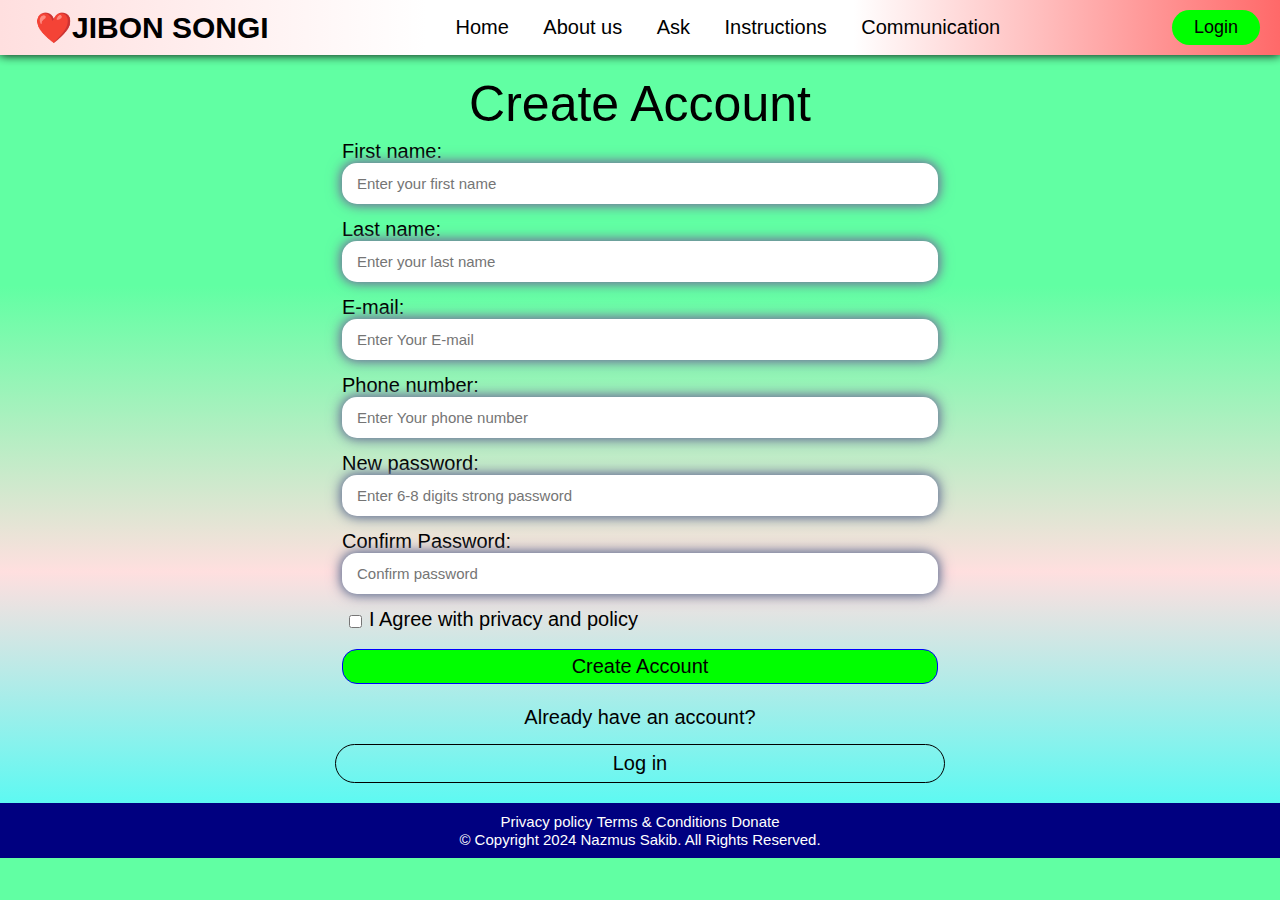
<file: Create_account.html>
<!DOCTYPE html>
<html lang="en">

<head>
    <meta charset="UTF-8">
    <meta name="viewport" content="width=device-width, initial-scale=1.0">
    <title>Jibon Songi</title>
    <link rel="stylesheet" href="https://cdnjs.cloudflare.com/ajax/libs/font-awesome/6.0.0-beta3/css/all.min.css">
    <link rel="stylesheet" href="style.css">
    <link rel="icon" href="image/heart.png">
    <script src="style.js"></script>
</head>

<body>
    <nav>
        <a href="index.html" class="aaa">❤️JIBON SONGI</a>
        <div class="menu-icon" onclick="toggleMenu()">
            <i class="fas fa-bars"></i>
        </div>
        <div class="all_proparti">
            <a href="index.html">Home</a>
            <a href="About_us.html">About us</a>
            <a href="Ask.html">Ask</a>
            <a href="Instructions.html">Instructions</a>
            <a href="Communication.html">Communication</a>
        </div>
        <button type="button"><a href="Login.html">Login</a></button>
    </nav>

    <form action="Create_account">
        <div class="account">
            <div class="account_sec">
                <p class="heading_22">Create Account</p>

                <label for="text" class="heading_13">First name: <br>
                    <input type="text" placeholder="Enter your first name" required>
                </label>

                <label for="text" class="heading_13">Last name: <br>
                    <input type="text" placeholder="Enter your last name" required>
                </label>

                <label for="mail" class="heading_13">E-mail: <br>
                    <input type="mail" placeholder="Enter Your E-mail" required>
                </label>

                <label for="number" class="heading_13">Phone number: <br>
                    <input type="number" placeholder="Enter Your phone number" required>
                </label>

                <label for="Password" class="heading_13">New password: <br>
                    <input type="password" id="password" name="password" placeholder="Enter 6-8 digits strong password"
                        required>
                </label>

                <label for="Password" class="heading_13">Confirm Password: <br>
                    <input type="password" id="password" name="password" placeholder="Confirm password" required>
                </label>

                <label for="checkbox" class="heading_13 checkbox_icon">
                    <input type="checkbox" id="checkbox" name="checkbox" required> I Agree with privacy and policy
                </label>

                <label for="button" class="heading_13 button_login">
                    <input class="button_login" type="button" value="Create Account" required>
                </label>

                <label for="create_account" class="create_account">
                    <p style="text-align: center;">Already have an account? </p>
                </label>

                <label for="create_account" class="create_account_1">
                    <a href="Login.html">Log in</a>
                </label>

            </div>
        </div>
    </form>


    <section class="footer">
        <a href="Privacy_policy.html">Privacy policy</a>
        <a href="Terms_conditions.html">Terms & Conditions</a>
        <a href="">Donate</a>

        <p>&copy; Copyright 2024 Nazmus Sakib. All Rights Reserved.</p>
    </section>

</body>

</html>
</file>
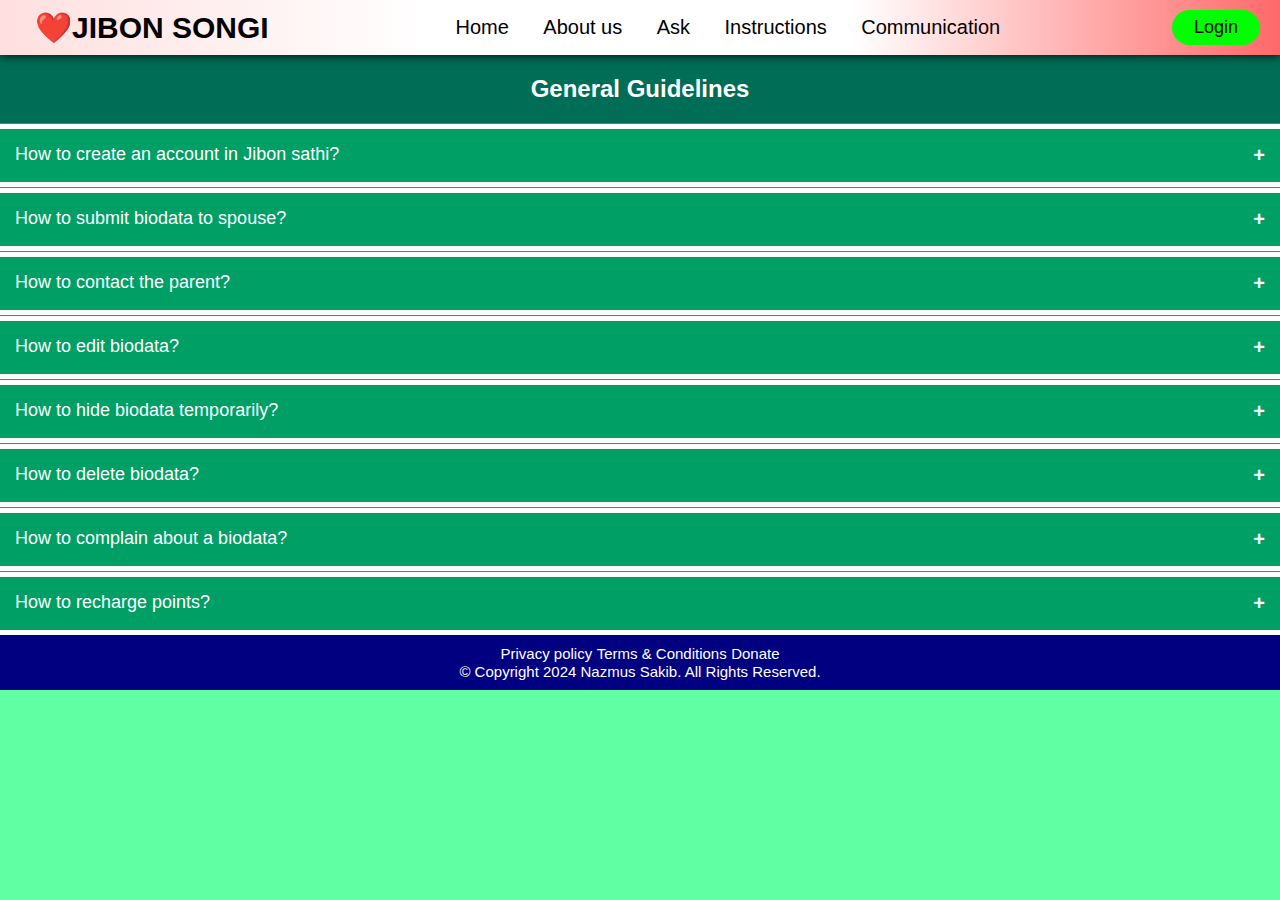
<file: Instructions.html>
<!DOCTYPE html>
<html lang="en">

<head>
    <meta charset="UTF-8">
    <meta name="viewport" content="width=device-width, initial-scale=1.0">
    <title>Jibon Songi</title>
    <link rel="stylesheet" href="style.css">
    <link rel="stylesheet" href="https://cdnjs.cloudflare.com/ajax/libs/font-awesome/6.0.0-beta3/css/all.min.css">
    <link rel="icon" href="image/heart.png">
    <script src="style.js"></script>
</head>

<body>
    <nav>
        <a href="index.html" class="aaa">❤️JIBON SONGI</a>
        <div class="menu-icon" onclick="toggleMenu()">
            <i class="fas fa-bars"></i>
        </div>
        <div class="all_proparti">
            <a href="index.html">Home</a>
            <a href="About_us.html">About us</a>
            <a href="Ask.html">Ask</a>
            <a href="Instructions.html">Instructions</a>
            <a href="Communication.html">Communication</a>
        </div>
        <button type="button"><a href="Login.html">Login</a></button>
    </nav>

    <div class="faq-container">
        <h1 class="faq-title">General Guidelines</h1>

        <div class="faq-item">
            <div class="faq-question" onclick="toggleAnswer(1)">
                <span>How to create an account in Jibon sathi?</span>
                <span class="faq-icon" id="icon-1">+</span>
            </div>
            <div class="faq-answer" id="answer-1">
                <p>1) First login to jibonsathi.org and click on the " <a href="Login.html">Login</a>
                    " button at the top right corner of the home page. <br>
                    2) Click on " <a href="Create_account.html">Create Account</a> "button. <br>
                    3) Registration form will be displayed. Enter your name and select gender. <br>
                    4) Enter your e-mail address (in lower case letters) and 11 digit Bangladeshi mobile number in
                    English characters. <br>
                    5) Select a password of your choice with at least 8 digits. <br>
                    6) Tick the checkbox if you agree with Jeevansathi's <a href="Terms_conditions.html">Terms and
                        Conditions</a> and <a href="Privacy_policy.html">Privacy Policy</a> <br>
                    7) Click on "Register" button. <br>
                    8) If your e-mail is correct, a verification link will be sent to the e-mail. Complete the email
                    verification by clicking on the "Verify Email Address" button. <br>
                    9) In case of problem in e-mail verification <a href="mailto:nazmuss024@gmail.com">send a mail to
                        our official e- mail for support.</a> <br>
                    10) Login directly when "Already registered" is displayed. <br>
                    11) <a href="Login.html">Login</a> using your e-mail and password . <br>
                    12) Message us on our official Facebook page for any problem. <br></p>
            </div>
        </div>
        <div class="faq-item">
            <div class="faq-question" onclick="toggleAnswer(2)">
                <span>How to submit biodata to spouse?</span>
                <span class="faq-icon" id="icon-2">+</span>
            </div>
            <div class="faq-answer" id="answer-2">
                <p>1. First login to spouse account. If you don't have an account on the Jeevansathi website, <a
                        href="Create_account.html">create an account.</a> <br>
                    2. After <a href="Login.html">login</a> click on "Generate Biodata " button from home page or
                    dashboard. <br>
                    3. Before creating biodata read <a href="Terms_conditions.html">the conditions</a> of spouse
                    according to your category and if agree tick the checkbox and click on "Generate Biodata" button.
                    <br>
                    4. When the biodata form is displayed, after completing all the steps 1-10, click on the "Review
                    Biodata" button to review your biodata. Once the review is complete, submit the biodata by clicking
                    on the "Submit Biodata" button. Any step can be completed and saved at any time. <br>
                    5. Within a few days Jeevansathi Customer Care will call your guardian and you for verification.
                    <br>
                    6. After the review of your biodata by Jeebansathi Customer Care, you will be informed about the
                    approve or not-approve status by mail In Sha Allah.<br> <b> B. D. No one shall submit biodata
                        without the permission of the parent and write all the information clearly in the biodata. </b>
                </p>
            </div>
        </div>
        <div class="faq-item">
            <div class="faq-question" onclick="toggleAnswer(3)">
                <span>How to contact the parent?</span>
                <span class="faq-icon" id="icon-3">+</span>
            </div>
            <div class="faq-answer" id="answer-3">
                <p>To view the parent's contact information, you must create an account on our website using an email
                    address. If you don't submit your biodata, you can see the contact information of maximum three
                    biodata. However, if your biodata is published, you will see 7 biodata contact details every 30
                    days. You can use all services of our platform completely free. Never pay any fees. <br>
                    1. First <a href="Login.html">login</a> to spouse account. <a href="Create_account.html">Create an
                        account</a> if you don't have one. <br>
                    2. After login visit your desired biodata. <br>
                    3. Scroll down to the bottom. Please read the information carefully in the "Contact" section. <br>
                    4. Click the "View Contact Information" button. <br>
                    5. If you have enough points in your account, the parent's contact information will be displayed.
                    <br>
                    6. 1 point will be deducted from the account. If you don't have any points, apply for free point
                    recharge from the dashboard. <br>
                    7. Submit your biodata after the limit is over. <br> <b> B. A. Point system has been developed to
                        ensure data security. Therefore, it is specifically requested not to spend points unnecessarily.
                    </b><br>
                </p>
            </div>
        </div>
        <div class="faq-item">
            <div class="faq-question" onclick="toggleAnswer(4)">
                <span>How to edit biodata?</span>
                <span class="faq-icon" id="icon-4">+</span>
            </div>
            <div class="faq-answer" id="answer-4">
                <p>1. First <a href="Login.html">login</a> to Jeevansathi account. <br>
                    2. After login click on the user icon in the top right corner. <br>
                    3. Click on " Manage Biodata " button. <br>
                    4. Biodata form will be displayed. Review the biodata after making necessary edits by entering the
                    information you wish to edit and resubmit by clicking on the "Submit Biodata" button. <br>
                    5. Your edited information will be reviewed by Jeevansathi Customer Care. <br>
                    6. At the end of the review, the approving or not-approving status will be informed by mail, in sha
                    Allah. <br></p>
            </div>
        </div>
        <div class="faq-item">
            <div class="faq-question" onclick="toggleAnswer(5)">
                <span>How to hide biodata temporarily?</span>
                <span class="faq-icon" id="icon-5">+</span>
            </div>
            <div class="faq-answer" id="answer-5">
                <p>Keep your biodata hidden while discussing marriage with the spouse. Also you can hide biodata for any
                    duration with one click if required. That means your biodata will not be shown in search results.
                    <br>
                    1. First <a href="Login.html">login</a> to Jeevansathi account. <br>
                    2. After login go to dashboard or click on user icon in top right corner. <br>
                    3. Enter the " Manage Biodata " page and click on the "Hide Biodata" button. <br>
                    4. Click on "Publish Biodata" button to make biodata live again. <br>
                </p>
            </div>
        </div>
        <div class="faq-item">
            <div class="faq-question" onclick="toggleAnswer(6)">
                <span>How to delete biodata?</span>
                <span class="faq-icon" id="icon-6">+</span>
            </div>
            <div class="faq-answer" id="answer-6">
                <p>You can delete your biodata yourself at any time. <br>
                    1. First <a href="Login.html">login</a> to Jeevansathi account. <br>
                    2. After login go to dashboard or click on user icon in top right corner. <br>
                    3. Access the" Manage Biodata " page. <br>
                    4. Complete the deletion using your account password by clicking on the "Delete Biodata" button. <b>
                        B. Note:</b> Once your biodata is deleted, you cannot bring it back. If necessary, you can hide
                    it for a temporary period. <br></p>
            </div>
        </div>
        <div class="faq-item">
            <div class="faq-question" onclick="toggleAnswer(7)">
                <span>How to complain about a biodata?</span>
                <span class="faq-icon" id="icon-7">+</span>
            </div>
            <div class="faq-answer" id="answer-7">
                <p>If you have viewed the contact information of a biodata through the use of points, follow the steps
                    below to make a complaint about that biodata. <br>
                    1. Click on the 'Report' icon above the biodata. <br>
                    2. Submit your complaint by filling the prescribed form. <br>
                    Customer Care will verify it and take necessary action In Sha Allah. <br></p>
            </div>
        </div>
        <div class="faq-item">
            <div class="faq-question" onclick="toggleAnswer(8)">
                <span>How to recharge points?</span>
                <span class="faq-icon" id="icon-8">+</span>
            </div>
            <div class="faq-answer" id="answer-8">
                <p>Viewing contact information for the groom's or bride's guardian costs one point. Points can be
                    recharged completely free in the following ways. <br>
                    1. First, login to Jeevansaathi dashboard. <br>
                    2. Click on "Recharge Points for Free" button. <br>
                    3. Submit the application by clicking on the "Submit" button. <br>
                    4. After admin approve you can see your points in dashboard and use it to get guardian number. <br>
                </p>
            </div>
        </div>

    </div>




    <section class="footer">
        <a href="Privacy_policy.html">Privacy policy</a>
        <a href="Terms_conditions.html">Terms & Conditions</a>
        <a href="">Donate</a>

        <p>© Copyright 2024 Nazmus Sakib. All Rights Reserved.</p>
    </section>


    <script>
        function toggleAnswer(id) {
            const answer = document.getElementById(`answer-${id}`);
            const icon = document.getElementById(`icon-${id}`);

            if (answer.style.display === "block") {
                answer.style.display = "none";
                icon.textContent = "+";
            } else {
                answer.style.display = "block";
                icon.textContent = "-";
            }
        }
    </script>



</body>

</html>
</file>
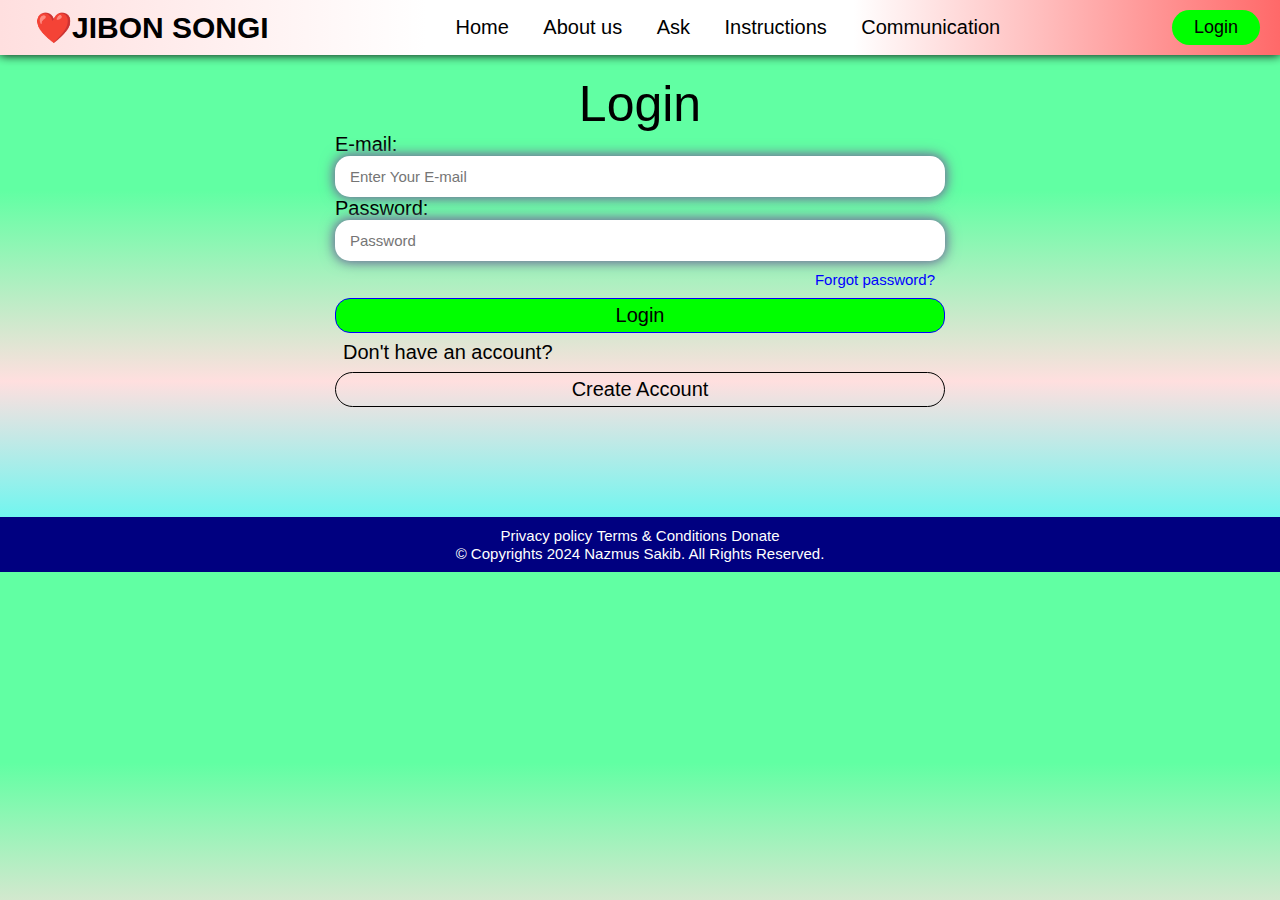
<file: Login.html>
<!DOCTYPE html>
<html lang="en">

<head>
    <meta charset="UTF-8">
    <meta name="viewport" content="width=device-width, initial-scale=1.0">
    <title>Jibon Songi</title>
    <link rel="stylesheet" href="https://cdnjs.cloudflare.com/ajax/libs/font-awesome/6.0.0-beta3/css/all.min.css">
    <link rel="stylesheet" href="style.css">
    <link rel="icon" href="image/heart.png">
    <script src="style.js"></script>
</head>

<body>
    <nav>
        <a href="index.html" class="aaa">❤️JIBON SONGI</a>
        <div class="menu-icon" onclick="toggleMenu()">
            <i class="fas fa-bars"></i>
        </div>
        <div class="all_proparti">
            <a href="index.html">Home</a>
            <a href="About_us.html">About us</a>
            <a href="Ask.html">Ask</a>
            <a href="Instructions.html">Instructions</a>
            <a href="Communication.html">Communication</a>
        </div>
        <button type="button"><a href="Login.html">Login</a></button>
    </nav>

    <form action="Log In">
        <div class="log_in">
            <div class="login_sec">
                <p class="heading_22">Login</p>

                <label for="mail" class="heading_13">E-mail: <br>
                    <input type="mail" placeholder="Enter Your E-mail" required>
                </label>

                <label for="Password" class="heading_13">Password: <br>
                    <input type="password" id="password" name="password" placeholder="Password" required>
                </label>

                <label for="link" class="heading_13 forgot_pass">
                    <a href="">Forgot password?</a>
                </label>

                <label for="button" class="heading_13 button_login">
                    <input class="button_login" type="button" value="Login" required>
                </label>

                <label for="create_account" class="create_account">
                    <p>Don't have an account? </p>
                </label>

                <label for="create_account" class="create_account_1">
                    <a href="Create_account.html">Create Account</a>
                </label>

            </div>
        </div>
    </form>


    <section class="footer">
        <a href="Privacy_policy.html">Privacy policy</a>
        <a href="Terms_conditions.html">Terms & Conditions</a>
        <a href="">Donate</a>

        <p>&copy; Copyrights 2024 Nazmus Sakib. All Rights Reserved.</p>
    </section>

</body>

</html>
</file>
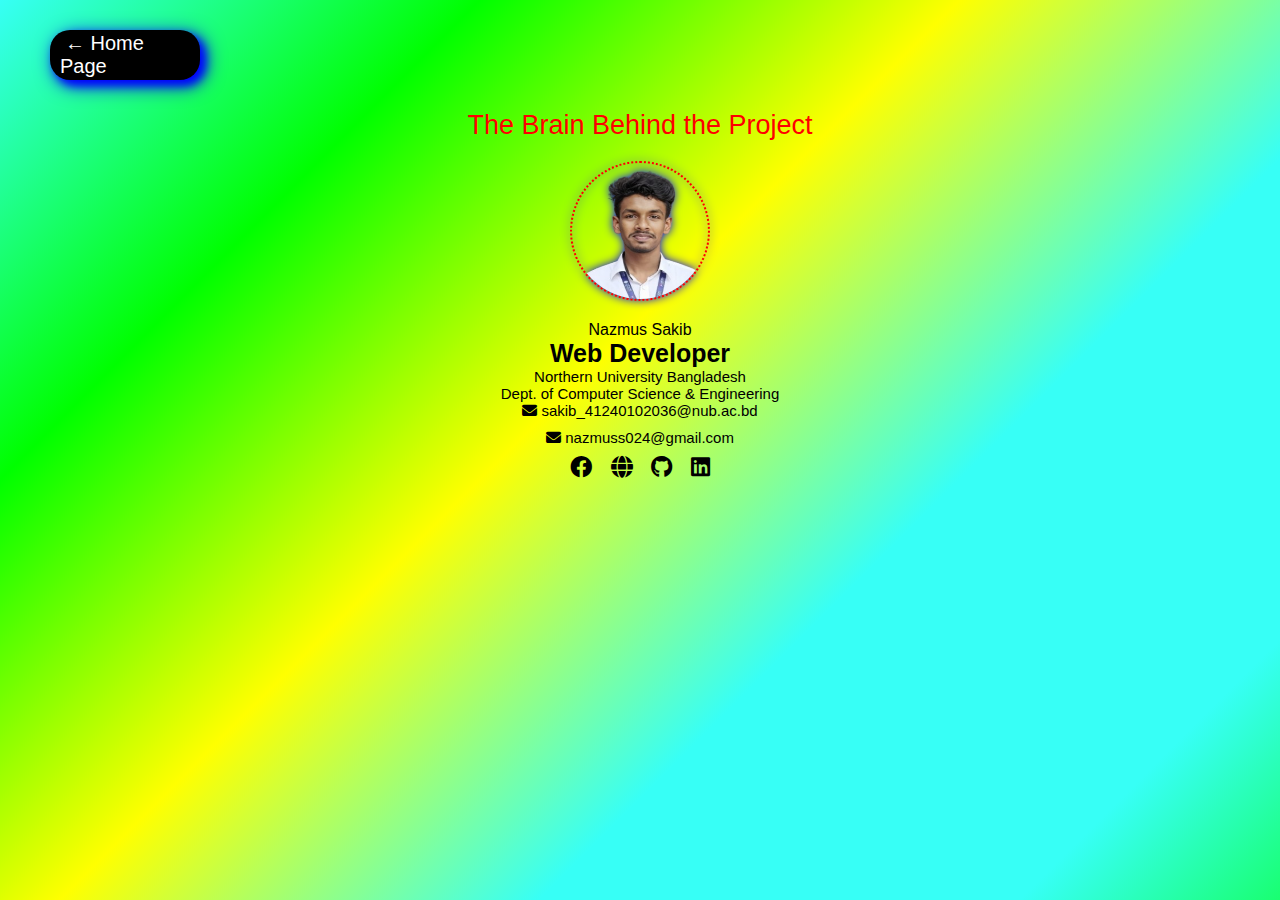
<file: Master_planing.html>
<!DOCTYPE html>
<html lang="en">

<head>
    <meta charset="UTF-8">
    <meta name="viewport" content="width=device-width, initial-scale=1.0">
    <title>Jibon Songi</title>
    <link rel="stylesheet" href="https://cdnjs.cloudflare.com/ajax/libs/font-awesome/6.0.0-beta3/css/all.min.css">
    <link rel="stylesheet" href="master.css">
    <link rel="icon" href="image/heart.png">
    <script src="style.js"></script>
</head>

<body>




    <section class="master_brain">
        <header>
            <a href="index.html">&#x2190;</i> Home Page
            </a>
        </header>

        <div class="biodata">
            <p class="Brain_hint">The Brain Behind the Project</p>

            <div class="for_me">
                <img src="image/0002.png" alt="Nazmus Sakib">
                <p class="Brain_1">Nazmus Sakib</p>
                <p class="Brain_hint_1">Web Developer</p>
                <p class="Brain_hint_2">Northern University Bangladesh</p>
                <p class="Brain_hint_2">Dept. of Computer Science & Engineering</p>
                <a href="mailto:sakib_41240102036@nub.ac.bd"><i class="fa-solid fa-envelope"></i> sakib_41240102036@nub.ac.bd</a>
                <a href="mailto:nazmuss024@gmail.com"><i class="fa-solid fa-envelope"></i> nazmuss024@gmail.com</a>
                <p class="social_link">
                    <a href="https://www.facebook.com/Nazmus.Sharia143/" target="_blank"><i
                            class="fa-brands fa-facebook"></i></a>
                    <a href="https://nazmussakib-ivory.vercel.app/" target="_blank"><i class="fa-solid fa-globe"></i>
                    </a>
                    <a href="https://github.com/Ariyan13186576" target="_blank"><i class="fa-brands fa-github"></i></a>
                    <a href="https://www.linkedin.com/in/nazmus-sakib-303345241/" target="_blank"><i
                            class="fa-brands fa-linkedin"></i></a>
                </p>
            </div>
        </div>
    </section>



</body>

</html>
</file>
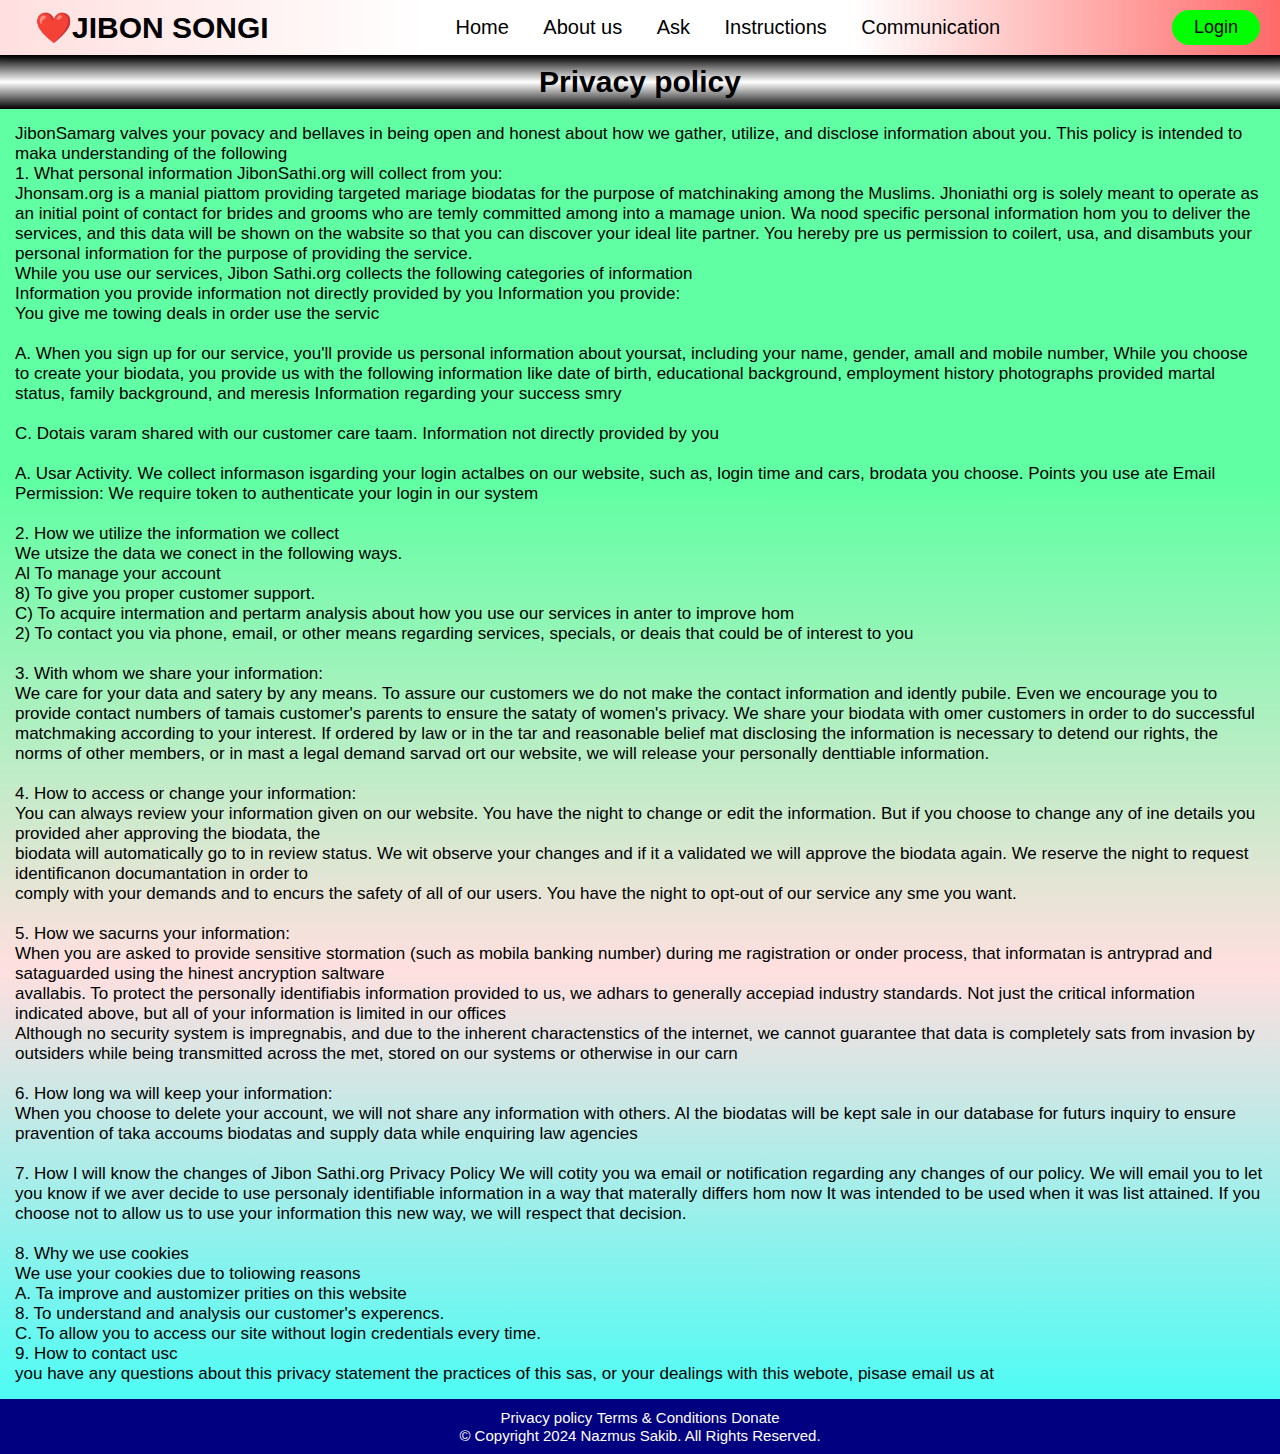
<file: Privacy_policy.html>
<!DOCTYPE html>
<html lang="en">
<head>
    <meta charset="UTF-8">
    <meta name="viewport" content="width=device-width, initial-scale=1.0">
    <title>Jibon Songi</title>
    <link rel="stylesheet" href="https://cdnjs.cloudflare.com/ajax/libs/font-awesome/6.0.0-beta3/css/all.min.css">
    <link rel="stylesheet" href="style.css">
    <script src="style.js"></script>
</head>
<body>
    <nav>
        <a href="index.html" class="aaa">❤️JIBON SONGI</a>
        <div class="menu-icon" onclick="toggleMenu()">
            <i class="fas fa-bars"></i>
        </div>
        <div class="all_proparti">
            <a href="index.html">Home</a>
            <a href="About_us.html">About us</a>
            <a href="Ask.html">Ask</a>
            <a href="Instructions.html">Instructions</a>
            <a href="Communication.html">Communication</a>
        </div>
        <button type="button"><a href="Login.html">Login</a></button>
    </nav>

<div class="container_terms">
<h1>Privacy policy</h1>
<div class="all_text">
    <p>JibonSamarg valves your povacy and bellaves in being open and honest about how we gather, utilize, and disclose information about you. This policy is intended to maka understanding of the following <br>
        1. What personal information JibonSathi.org will collect from you: <br>
        Jhonsam.org is a manial piattom providing targeted mariage biodatas for the purpose of matchinaking among the Muslims. Jhoniathi org is solely meant to operate as an initial point of contact for brides and grooms who are temly committed among into a mamage union. Wa nood specific personal information hom you to deliver the services, and this data will be shown on the wabsite so that you can discover your ideal lite partner. You hereby pre us permission to coilert, usa, and disambuts your personal information for the purpose of providing the service. <br>
        While you use our services, Jibon Sathi.org collects the following categories of information <br>
        Information you provide information not directly provided by you
        Information you provide: <br>
        You give me towing deals in order use the servic <br><br>
        A. When you sign up for our service, you'll provide us personal information about yoursat, including your name, gender, amall and mobile number, While you choose to create your biodata, you provide us with the following information like date of birth, educational background, employment history photographs provided martal status, family background, and meresis
        Information regarding your success smry <br><br>
        C. Dotais varam shared with our customer care taam.
        Information not directly provided by you <br><br>
        A. Usar Activity. We collect informason isgarding your login actalbes on our website, such as, login time and cars, brodata you choose. Points you use ate Email Permission: We require token to authenticate your login in our system <br><br>
        2. How we utilize the information we collect <br>
        We utsize the data we conect in the following ways. <br>
        Al To manage your account <br>
        8) To give you proper customer support. <br>
        C) To acquire intermation and pertarm analysis about how you use our services in anter to improve hom <br>
        2) To contact you via phone, email, or other means regarding services, specials, or deais that could be of interest to you <br><br>
        3. With whom we share your information: <br>
        We care for your data and satery by any means. To assure our customers we do not make the contact information and idently pubile. Even we encourage you to provide contact numbers of tamais customer's parents to ensure the sataty of women's privacy. We share your biodata with omer customers in order to do successful matchmaking according to your interest. If ordered by law or in the tar and reasonable belief mat disclosing the information is necessary to detend our rights, the norms of other members, or in mast a legal demand sarvad ort our website, we will release your personally denttiable information. <br><br>
        4. How to access or change your information: <br>
        You can always review your information given on our website. You have the night to change or edit the information. But if you choose to change any of ine details you provided aher approving the biodata, the <br>
        biodata will automatically go to in review status. We wit observe your changes and if it a validated we will approve the biodata again. We reserve the night to request identificanon documantation in order to <br>
        comply with your demands and to encurs the safety of all of our users. You have the night to opt-out of our service any sme you want. <br><br>
        5. How we sacurns your information: <br>
        When you are asked to provide sensitive stormation (such as mobila banking number) during me ragistration or onder process, that informatan is antryprad and sataguarded using the hinest ancryption saltware <br>
        avallabis. To protect the personally identifiabis information provided to us, we adhars to generally accepiad industry standards. Not just the critical information indicated above, but all of your information is limited
        in our offices <br>
        Although no security system is impregnabis, and due to the inherent charactenstics of the internet, we cannot guarantee that data is completely sats from invasion by outsiders while being transmitted across the
        met, stored on our systems or otherwise in our carn <br><br>
        6. How long wa will keep your information: <br>
        When you choose to delete your account, we will not share any information with others. Al the biodatas will be kept sale in our database for futurs inquiry to ensure pravention of taka accoums biodatas and
        supply data while enquiring law agencies <br><br>
        7. How I will know the changes of Jibon Sathi.org Privacy Policy
        We will cotity you wa email or notification regarding any changes of our policy. We will email you to let you know if we aver decide to use personaly identifiable information in a way that materally differs hom now
        It was intended to be used when it was list attained. If you choose not to allow us to use your information this new way, we will respect that decision. <br><br>
        8. Why we use cookies <br>
        We use your cookies due to toliowing reasons <br>
        A. Ta improve and austomizer prities on this website <br>
        8. To understand and analysis our customer's experencs. <br>
        C. To allow you to access our site without login credentials every time. <br>
        9. How to contact usc <br>
        you have any questions about this privacy statement the practices of this sas, or your dealings with this webote, pisase email us at <a href="mailto:nazmuss024@gmail.com"></a><br></p>
</div>



</div>


<section class="footer">
    <a href="">Privacy policy</a>
    <a href="">Terms & Conditions</a>
    <a href="">Donate</a>

    <p>&copy; Copyright 2024 Nazmus Sakib. All Rights Reserved.</p>
</section>

</body>
</html>
</file>
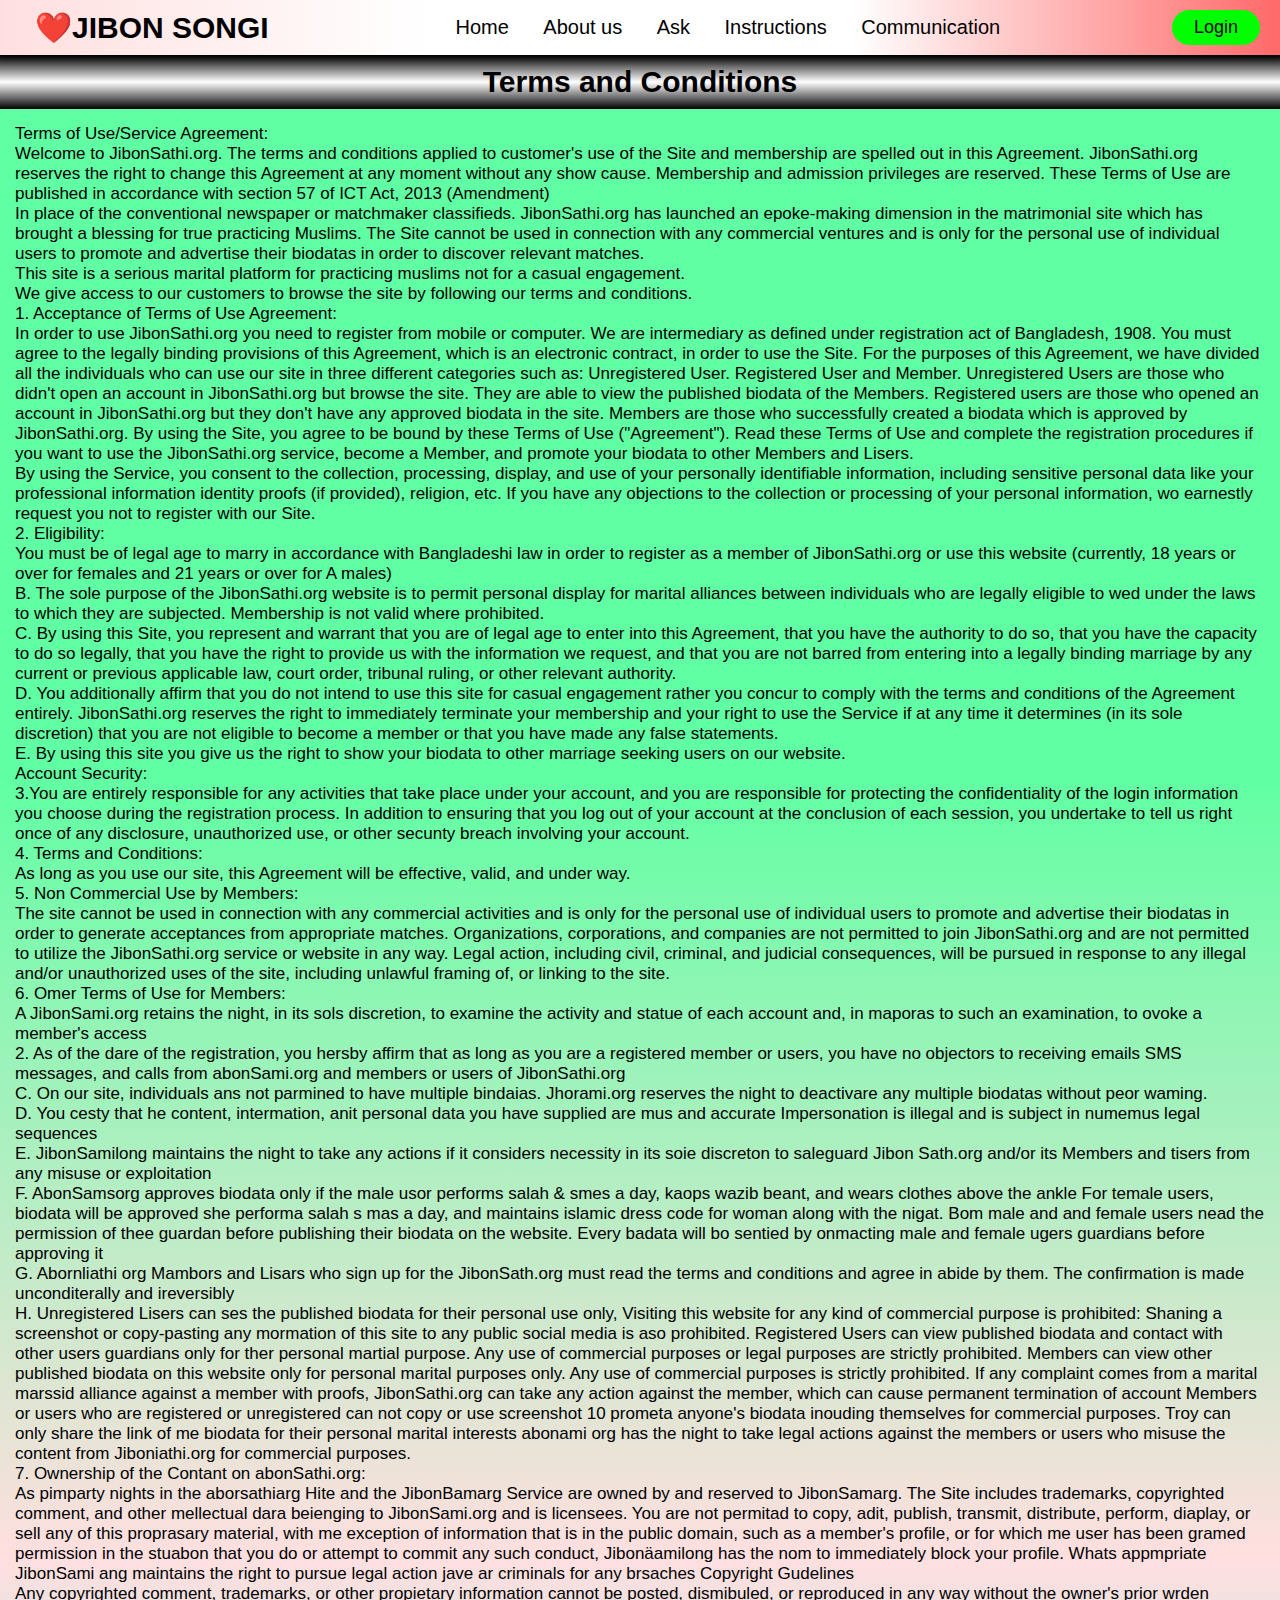
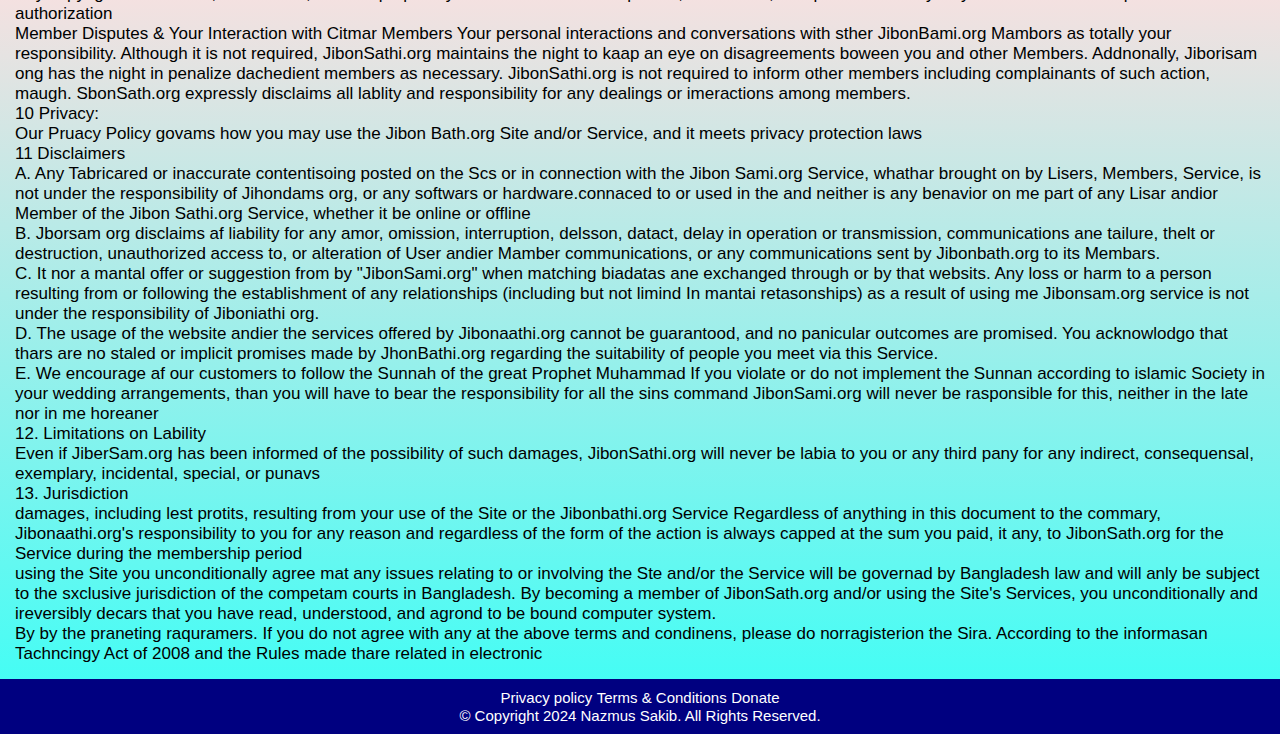
<file: Terms_conditions.html>
<!DOCTYPE html>
<html lang="en">
<head>
    <meta charset="UTF-8">
    <meta name="viewport" content="width=device-width, initial-scale=1.0">
    <title>Jibon Songi</title>
    <link rel="stylesheet" href="https://cdnjs.cloudflare.com/ajax/libs/font-awesome/6.0.0-beta3/css/all.min.css">
    <link rel="stylesheet" href="style.css">
    <script src="style.js"></script>
</head>
<body>
    <nav>
        <a href="index.html" class="aaa">❤️JIBON SONGI</a>
        <div class="menu-icon" onclick="toggleMenu()">
            <i class="fas fa-bars"></i>
        </div>
        <div class="all_proparti">
            <a href="index.html">Home</a>
            <a href="About_us.html">About us</a>
            <a href="Ask.html">Ask</a>
            <a href="Instructions.html">Instructions</a>
            <a href="Communication.html">Communication</a>
        </div>
        <button type="button"><a href="Login.html">Login</a></button>
    </nav>

<div class="container_terms">
<h1>Terms and Conditions</h1>
<div class="all_text">
    <p>Terms of Use/Service Agreement: <br>
        Welcome to JibonSathi.org. The terms and conditions applied to customer's use of the Site and membership are spelled out in this Agreement. JibonSathi.org reserves the right to change this Agreement at any moment without any show cause. Membership and admission privileges are reserved.
        These Terms of Use are published in accordance with section 57 of ICT Act, 2013 (Amendment) <br>

        In place of the conventional newspaper or matchmaker classifieds. JibonSathi.org has launched an epoke-making dimension in the matrimonial site which has brought a blessing for true practicing Muslims. The Site cannot be used in connection with any commercial ventures and is only for the personal use of individual users to promote and advertise their biodatas in order to discover relevant matches. <br>
        This site is a serious marital platform for practicing muslims not for a casual engagement. <br>
        We give access to our customers to browse the site by following our terms and conditions. <br>

        1. Acceptance of Terms of Use Agreement: <br>
        In order to use JibonSathi.org you need to register from mobile or computer. We are intermediary as defined under registration act of Bangladesh, 1908. You must agree to the legally binding provisions of this Agreement, which is an electronic contract, in order to use the Site. For the purposes of this Agreement, we have divided all the individuals who can use our site in three different categories such as: Unregistered User. Registered User and Member. Unregistered Users are those who didn't open an account in JibonSathi.org but browse the site. They are able to view the published biodata of the Members. Registered users are those who opened an account in JibonSathi.org but they don't have any approved biodata in the site. Members are those who successfully created a biodata which is approved by JibonSathi.org.
        By using the Site, you agree to be bound by these Terms of Use ("Agreement"). Read these Terms of Use and complete the registration procedures if you want to use the JibonSathi.org service, become a
        Member, and promote your biodata to other Members and Lisers. <br>
        By using the Service, you consent to the collection, processing, display, and use of your personally identifiable information, including sensitive personal data like your professional information identity proofs (if provided), religion, etc. If you have any objections to the collection or processing of your personal information, wo earnestly request you not to register with our Site. <br>

        2. Eligibility: <br>
         You must be of legal age to marry in accordance with Bangladeshi law in order to register as a member of JibonSathi.org or use this website (currently, 18 years or over for females and 21 years or over for
        A males) <br>

        B. The sole purpose of the JibonSathi.org website is to permit personal display for marital alliances between individuals who are legally eligible to wed under the laws to which they are subjected. Membership is
        not valid where prohibited. <br>

        C. By using this Site, you represent and warrant that you are of legal age to enter into this Agreement, that you have the authority to do so, that you have the capacity to do so legally, that you have the right to provide us with the information we request, and that you are not barred from entering into a legally binding marriage by any current or previous applicable law, court order, tribunal ruling, or other relevant authority. <br>

        D. You additionally affirm that you do not intend to use this site for casual engagement rather you concur to comply with the terms and conditions of the Agreement entirely. JibonSathi.org reserves the right to immediately terminate your membership and your right to use the Service if at any time it determines (in its sole discretion) that you are not eligible to become a member or that you have made any false statements. <br>


        E. By using this site you give us the right to show your biodata to other marriage seeking users on our website. <br>
        Account Security:  <br>

        3.You are entirely responsible for any activities that take place under your account, and you are responsible for protecting the confidentiality of the login information you choose during the registration process. In addition to ensuring that you log out of your account at the conclusion of each session, you undertake to tell us right once of any disclosure, unauthorized use, or other secunty breach involving your account. <br>

        4. Terms and Conditions: <br>
        As long as you use our site, this Agreement will be effective, valid, and under way. <br>

        5. Non Commercial Use by Members: <br>
        The site cannot be used in connection with any commercial activities and is only for the personal use of individual users to promote and advertise their biodatas in order to generate acceptances from appropriate matches. Organizations, corporations, and companies are not permitted to join JibonSathi.org and are not permitted to utilize the JibonSathi.org service or website in any way. Legal action, including civil, criminal, and judicial consequences, will be pursued in response to any illegal and/or unauthorized uses of the site, including unlawful framing of, or linking to the site. <br>

        6. Omer Terms of Use for Members:  <br>
A JibonSami.org retains the night, in its sols discretion, to examine the activity and statue of each account and, in maporas to such an examination, to ovoke a member's access <br>
2. As of the dare of the registration, you hersby affirm that as long as you are a registered member or users, you have no objectors to receiving emails SMS messages, and calls from abonSami.org and members or users of JibonSathi.org <br>
C. On our site, individuals ans not parmined to have multiple bindaias. Jhorami.org reserves the night to deactivare any multiple biodatas without peor waming. <br>
D. You cesty that he content, intermation, anit personal data you have supplied are mus and accurate Impersonation is illegal and is subject in numemus legal sequences <br>
E. JibonSamilong maintains the night to take any actions if it considers necessity in its soie discreton to saleguard Jibon Sath.org and/or its Members and tisers from any misuse or exploitation <br>
F. AbonSamsorg approves biodata only if the male usor performs salah & smes a day, kaops wazib beant, and wears clothes above the ankle For temale users, biodata will be approved she performa salah s mas a day, and maintains islamic dress code for woman along with the nigat. Bom male and and female users nead the permission of thee guardan before publishing their biodata on the website. Every badata will bo sentied by onmacting male and female ugers guardians before approving it <br>
G. Abornliathi org Mambors and Lisars who sign up for the JibonSath.org must read the terms and conditions and agree in abide by them. The confirmation is made unconditerally and ireversibly <br>
H. Unregistered Lisers can ses the published biodata for their personal use only, Visiting this website for any kind of commercial purpose is prohibited: Shaning a screenshot or copy-pasting any mormation of this site to any public social media is aso prohibited. Registered Users can view published biodata and contact with other users guardians only for ther personal martial purpose. Any use of commercial purposes or legal purposes are strictly prohibited. Members can view other published biodata on this website only for personal marital purposes only. Any use of commercial purposes is strictly prohibited. If any complaint comes from a marital marssid alliance against a member with proofs, JibonSathi.org can take any action against the member, which can cause permanent termination of account
Members or users who are registered or unregistered can not copy or use screenshot 10 prometa anyone's biodata inouding themselves for commercial purposes. Troy can only share the link of me biodata for their personal marital interests abonami org has the night to take legal actions against the members or users who misuse the content from Jiboniathi.org for commercial purposes. <br>
7. Ownership of the Contant on abonSathi.org: <br>
As pimparty nights in the aborsathiarg Hite and the JibonBamarg Service are owned by and reserved to JibonSamarg. The Site includes trademarks, copyrighted comment, and other mellectual dara beienging to JibonSami.org and is licensees. You are not permitad to copy, adit, publish, transmit, distribute, perform, diaplay, or sell any of this proprasary material, with me exception of information that is in the public domain, such as a member's profile, or for which me user has been gramed permission in the stuabon that you do or attempt to commit any such conduct, Jibonäamilong has the nom to immediately block your profile. Whats appmpriate JibonSami ang maintains the right to pursue legal action jave ar criminals for any brsaches
Copyright Gudelines <br>
Any copyrighted comment, trademarks, or other propietary information cannot be posted, dismibuled, or reproduced in any way without the owner's prior wrden authorization <br>
Member Disputes & Your Interaction with Citmar Members
Your personal interactions and conversations with sther JibonBami.org Mambors as totally your responsibility. Although it is not required, JibonSathi.org maintains the night to kaap an eye on disagreements boween you and other Members. Addnonally, Jiborisam ong has the night in penalize dachedient members as necessary. JibonSathi.org is not required to inform other members including complainants of such action, maugh. SbonSath.org expressly disclaims all lablity and responsibility for any dealings or imeractions among members. <br>
10 Privacy: <br>
Our Pruacy Policy govams how you may use the Jibon Bath.org Site and/or Service, and it meets privacy protection laws <br>
11 Disclaimers <br>
A. Any Tabricared or inaccurate contentisoing posted on the Scs or in connection with the Jibon Sami.org Service, whathar brought on by Lisers, Members, Service, is not under the responsibility of Jihondams org, or any softwars or hardware.connaced to or used in the
and neither is any benavior on me part of any Lisar andior Member of the Jibon Sathi.org Service, whether it be online or offline <br>
B. Jborsam org disclaims af liability for any amor, omission, interruption, delsson, datact, delay in operation or transmission, communications ane tailure, thelt or destruction, unauthorized access to, or alteration of User andier Mamber communications, or any communications sent by Jibonbath.org to its Membars. <br>
C. It nor a mantal offer or suggestion from by "JibonSami.org" when matching biadatas ane exchanged through or by that websits. Any loss or harm to a person resulting from or following the establishment of any relationships (including but not limind In mantai retasonships) as a result of using me Jibonsam.org service is not under the responsibility of Jiboniathi org. <br>
D. The usage of the website andier the services offered by Jibonaathi.org cannot be guarantood, and no panicular outcomes are promised. You acknowlodgo that thars are no staled or implicit promises made by JhonBathi.org regarding the suitability of people you meet via this Service. <br>
E. We encourage af our customers to follow the Sunnah of the great Prophet Muhammad If you violate or do not implement the Sunnan according to islamic Society in your wedding arrangements, than you will have to bear the responsibility for all the sins command JibonSami.org will never be rasponsible for this, neither in the late nor in me horeaner <br>
12. Limitations on Lability <br>
Even if JiberSam.org has been informed of the possibility of such damages, JibonSathi.org will never be labia to you or any third pany for any indirect, consequensal, exemplary, incidental, special, or punavs <br>
13. Jurisdiction <br>
damages, including lest protits, resulting from your use of the Site or the Jibonbathi.org Service Regardless of anything in this document to the commary, Jibonaathi.org's responsibility to you for any reason and regardless of the form of the action is always capped at the sum you paid, it any, to JibonSath.org for the Service during the membership period <br>
using the Site you unconditionally agree mat any issues relating to or involving the Ste and/or the Service will be governad by Bangladesh law and will anly be subject to the sxclusive jurisdiction of the competam courts in Bangladesh. By becoming a member of JibonSath.org and/or using the Site's Services, you unconditionally and ireversibly decars that you have read, understood, and agrond to be bound
computer system. <br>
By by the praneting raquramers. If you do not agree with any at the above terms and condinens, please do norragisterion the Sira. According to the informasan Tachncingy Act of 2008 and the Rules made thare related in electronic  <br></p>
</div>



</div>


<section class="footer">
    <a href="">Privacy policy</a>
    <a href="">Terms & Conditions</a>
    <a href="">Donate</a>

    <p>&copy; Copyright 2024 Nazmus Sakib. All Rights Reserved.</p>
</section>

</body>
</html>
</file>
<file: style.css>
* {
   padding: 0;
   margin: 0;
   scroll-behavior: smooth;
   box-sizing: border-box;
}

html {
   padding: 0;
   margin: 0;
   scroll-behavior: smooth;
   box-sizing: border-box;
   font-family: sans-serif;
}

body {
   background: linear-gradient(to top, #37fff6, #ffdfdf, #61ffa3, #61ffa3);
}

p {
   color: black;
}


nav .aaa {
   font-size: 30px;
   animation: sakib 5s infinite;
   font-weight: bold;
   text-decoration: none;
}

nav .aaa:hover {
   text-decoration: none;
}

@keyframes sakib {
   0% {
      color: #ff0000;
   }

   25% {
      color: #00ff00;
   }

   50% {
      color: #0000ff;
   }

   75% {
      color: #ffff00;
   }

   100% {
      color: #ff0000;
   }
}

nav a {
   padding: 10px;
   color: black;
   font-size: 20px;
   text-decoration: none;
   font-weight: 500;

   &:hover {
      text-decoration: overline;
   }
}

nav button {
   height: auto;
   padding: 7px;
   color: white;
   background-color: #00ff00;
   border: none;
   border-radius: 20px;
   box-shadow: none;

   &:hover {
      background-color: #9d00ff;
      box-shadow: 0 0 10px red, 0 0 15px red;
      transition: 1s;
   }
}

nav button a {
   text-decoration: none;
   color: black;
   font-size: 18px;
}

nav button a:hover {
   text-decoration: none;
   color: white;
}




nav {
   display: flex;
   justify-content: space-between;
   align-items: center;
   padding: 10px 20px;
   background: linear-gradient(to right, #ffdfdf, white, white, #ff6969);
   position: relative;
   width: 100%;
   top: 0;
   z-index: 10;
   animation: float 2s ease-in-out infinite;
   box-shadow: 0 0 10px black;
}

@keyframes float {

   0%,
   100% {
      transform: translateY(0);
   }

   50% {
      transform: translateY(-5px);
   }
}

nav a,
.login-button a {
   text-decoration: none;
   padding: 0 15px;
}

.login-button {
   background: transparent;
   border: none;
   font-size: 16px;
   cursor: pointer;
}

.menu-icon {
   display: none;
}



@media (max-width: 931px) {
   .all_proparti {
      display: none;
      color: white;
   }

   .login-button {
      order: 1;
      font-size: 16px;
   }

   .menu-icon {
      display: block;
      order: 2;
      font-size: 24px;
      color: black;
      cursor: pointer;
   }

   .all_proparti.show {
      display: flex;
      flex-direction: column;
      justify-content: center;
      align-items: center;
      position: absolute;
      top: 60px;
      left: 0;
      width: 100%;
      background: linear-gradient(to right, #ffff00, #00ff00, #37fff6);
      padding: 10px 0;
   }

   .all_proparti.show a {
      padding: 10px 20px;
      color: black;
      font-family: Verdana, sans-serif, 'Lucida Sans', 'Lucida Sans Regular';

      &:hover {
         text-decoration: overline;
      }
   }

}



.welcome {
   height: auto;
   width: 100%;
   display: flex;
   flex-direction: column;
   justify-content: center;
   align-items: center;
}

.section_1 {
   height: auto;
   width: 80%;
   display: flex;
   flex-direction: column;
   justify-content: center;
   align-items: center;
   padding: 10px;
}

.section_1 .spousal_muslim {
   font-size: 50px;
   color: black;
   padding: 10px 0px 0px 0px;
   font-weight: 300;
}

.section_1 .bangladesh {
   font-size: 20px;
   color: blue;
   text-align: center;
   line-height: 40px;
}

.dis {
   margin: 20px;
   padding: 20px;
   border: 2px dotted black;
   text-align: center;
   border-radius: 20px;
}

.dis p {
   font-size: 20px;
}

.notice {
   height: auto;
   width: 100%;
   display: flex;
   flex-direction: column;
   justify-content: center;
   align-items: center;
}

.section_2 {
   height: auto;
   width: 80%;
   display: flex;
   flex-direction: column;
   justify-content: center;
   align-items: center;
   padding: 10px;
}

.notice_1,
.notice_2 {
   background-color: white;
   padding: 15px;
   border-radius: 20px;
   border: 2px dashed black;
   margin-bottom: 20px;
}

.notice_1 p,
.notice_2 p {
   font-size: 18px;
   color: black;
}

.notice_1 button {
   color: black;
   padding: 6px;
   font-size: 18px;
   border: 1px solid #37fff6;
   background: linear-gradient(to right, #00ff00, #37fff6);
   border-radius: 10px;
   box-shadow: none;
}

.notice_1 button:hover {
   background: linear-gradient(to right, #37fff6, #00ff00);
   box-shadow: 0 0 20px blue;
   border: 1px solid #37fff6;
   color: #ff0000;
   transition: .5s;
}

.button_leave {
   padding: 10px;
   display: flex;
   justify-content: center;
   align-items: center;
}

.section_3 {
   height: auto;
   width: 100%;
   text-align: center;
   padding: 10px;
}

.section_3 p {
   font-size: 20px;
   padding: 10px;
}

.identity_for_me {
   display: grid;
   grid-template-columns: repeat(3, 1fr);
   gap: 20;
   justify-content: center;
   align-items: center-;
}

.identity {
   width: 100%;
   display: flex;
   flex-direction: column;
   justify-content: center;
   align-items: center;
}

.identity_for_me label {
   padding: 10px;
   font-size: 15px;
}

.identity_for_me label select {
   padding: 5px;
   height: auto;
   width: 170px;
   border-radius: 5px;
   font-size: 15px;
}

.identity button {
   margin: 20px;
   background-color: #00ff00;
   border: 1px solid blue;
   font-size: 20px;
   padding: 5px 10px;
   box-shadow: none;
   font-weight: 500;
   border-radius: 20px;
}

.identity button:hover {
   background-color: #37fff6;
   box-shadow: 0 0 10px #717d9b, 0 0 15px #717d9b;
   color: #ff0000;
   transition: .5s;
   cursor: pointer;
}

.section_4 {
   height: auto;
   width: 100%;
   text-align: center;
   padding: 10px;
}

.section_4 p {
   font-size: 20px;
   padding: 10px;
}

.create_resume {
   padding: 20px;
   display: flex;
   flex-direction: row;
   justify-content: center;
   align-items: center;
}

.create_resume a {
   text-decoration: none;
   font-size: 20px;
   padding: 0px 50px;
   background: #0000ff;
   margin: 20px;
   border-radius: 20px;
   color: white;
   border: 1px solid #0000ff;
   display: flex;
   flex-direction: row;
   justify-content: center;
   align-items: center;
   border: 1px solid blue;
   box-shadow: none;
}

.create_resume a:hover {
   background: white;
   color: red;
   border: 1px solid black;
   box-shadow: 0 0 10px #717d9b, 0 0 15px #717d9b;
   transition: .5s;
}

.section_5 {
   display: flex;
   height: auto;
   width: 100%;
   justify-content: center;
   align-items: center;
}

.section_5 .total_service {
   height: auto;
   width: 80%;
   display: flex;
   flex-direction: column;
   justify-content: center;
   align-items: center;
   background: linear-gradient(to right, #37fff6, #ffff00, #ffdfdf, #37fff6);
   border-radius: 20px;
   border: 2px dotted black;
}

.content_for_me {
   height: auto;
   width: auto;
   padding: 20px;
   text-align: center;
   background-color: white;
   margin: 10px;
   border-radius: 10px;
   border: 1px dotted blue;
}

.section_5 .total_service .container {
   display: flex;
   flex-direction: row;
   padding: 10px;
}

.service_title {
   font-size: 30px;
   font-weight: 350;
   padding: 10px;
}

.section_6 {
   display: flex;
   height: auto;
   width: 100%;
   justify-content: center;
   align-items: center;
   padding: 20px;
}

.spouse_work {
   display: flex;
   flex-direction: column;
   justify-content: center;
   align-items: center;
}

.total_service {
   display: flex;
   flex-direction: column;
   justify-content: center;
   align-items: center;
   height: auto;
   width: 80%;
   padding: 0px -20px;
   border-radius: 20px;
   border: 2px dotted black;
}

.spouse_work_1 {
   height: auto;
   width: 95%;
}

.heading {
   font-size: 20px;
   font-weight: bold;
}

.heading_11 {
   font-size: 15px;
}

.section_7 {
   display: flex;
   height: auto;
   width: 100%;
   justify-content: center;
   align-items: center;
   padding: 20px;
}

.jibonsathi_platform {
   display: flex;
   flex-direction: column;
   justify-content: center;
   align-items: center;
   height: auto;
   width: 80%;
   /*background:#37fff6; */
   padding: 20px;
   border-radius: 20px;
   border: 2px dotted black;
}

.jibonsathi_security {
   display: flex;
   flex-direction: column;
   justify-content: center;
   align-items: center;
   padding: 20px;
   width: 80%;
}

.container_box {
   height: auto;
   width: 100%;
   padding: 10px;
   margin: 5px;
   display: flex;
   flex-direction: column;
   justify-content: center;
   align-items: center;
   background: white;
   border-radius: 10px;
   border: 1px dotted blue;
}

.section_8 {
   height: auto;
   width: 100%;
   padding: 20px;
   display: flex;
   flex-direction: column;
   align-items: center;
   justify-content: center;
}

.donate {
   height: auto;
   width: 80%;
   display: flex;
   flex-direction: column;
   align-items: center;
   justify-content: center;
   padding: 10px;
   background: #1856a7;
   margin: 10px;
   border-radius: 10px;
   border: 2px dotted red;
}

.donate p {
   font-size: 20px;
   color: white;
   padding: 10px;
}

.donate a {
   text-decoration: none;
   font-size: 20px;
   color: black;
   border-radius: 10px;
   padding: 0px 20px;
   background: white;
   border: 1px solid blue;
   box-shadow: none;

   &:hover {
      color: black;
      background: #00ff00;
      border: 1px solid red;
      box-shadow: 0 0 10px white, 0 0 15px white;
      color: #ff0000;
      transition: .5s;
   }

}

.b_note {
   height: auto;
   width: 80%;
   display: flex;
   flex-direction: column;
   align-items: center;
   justify-content: center;
   padding: 10px;
   background: white;
   border-radius: 10px;
   border: 2px dotted blue;
   margin: 10px;
}

.b_note p {
   font-size: 17px;
   color: black;
   padding: 10px;
}

.footer {
   height: auto;
   width: 100%;
   background: navy;
   text-align: center;
   padding: 10px
}

.footer a {
   font-size: 15px;
   text-decoration: none;
   color: white;
}

.footer p {
   font-size: 15px;
   color: white;
}

/* login page */

.log_in {
   display: flex;
   justify-content: center;
   align-items: center;
   height: auto;
   width: 100%;
   padding: 10px 10px 100px 10px;
}

.login_sec {
   padding: 10px;
   display: flex;
   flex-direction: column;
   justify-content: center;
   align-items: center;
   height: auto;
   width: 50%;
}

.login_sec label {
   height: auto;
   width: 100%;
}

.login_sec label input {
   padding: 12px 15px;
   font-size: 15px;
   height: auto;
   width: 100%;
   border-radius: 15px;
   border: none;
   box-shadow: 0 0 10px #717d9b, 0 0 15px #717d9b;
}

.login_sec label input[type=button] {
   background-color: #00ff00;
   border: 1px solid blue;
   font-size: 20px;
   padding: 5px;
   box-shadow: none;
   font-weight: 500;

   &:hover {
      background-color: #37fff6;
      box-shadow: 0 0 10px #717d9b, 0 0 15px #717d9b;
      color: #ff0000;
      transition: .5s;
   }
}



.heading_22 {
   font-size: 50px;
}

.heading_13 {
   font-size: 20px;
}

.forgot_pass {
   display: inline-flex;
   justify-content: flex-end;
   align-items: flex-end;
   flex-direction: column;
   text-align: right;
   padding: 10px;
}

.forgot_pass a {
   text-decoration: none;
   color: blue;
   font-size: 15px;
   text-align: right;
}

.forgot_pass a:hover {
   text-decoration: underline;
}

.create_account p {
   font-size: 20px;
   padding: 8px;
}

.create_account_1 {
   padding: 5px;
   border: black 1px solid;
   border-radius: 20px;
}

.create_account_1:hover {
   border: black 1px solid;
   background: #00ff00;
   transition: 1s;
}

.create_account_1 a {
   font-size: 20px;
   padding: 0px 60px;
   text-decoration: none;
   text-align: center;
   color: black;
}

.create_account_1 a:hover {
   color: red;
   transition: .5s;
}


/*Create Acoount section*/


.account {
   display: flex;
   justify-content: center;
   align-items: center;
   height: auto;
   width: 100%;
   padding: 10px;
}

.account_sec {
   padding: 10px;
   display: flex;
   flex-direction: column;
   justify-content: center;
   align-items: center;
   height: auto;
   width: 50%;
}

.account_sec label {
   height: auto;
   width: 100%;
   padding: 7px;
}

.account_sec input {
   padding: 12px 15px;
   font-size: 15px;
   height: auto;
   width: 100%;
   border-radius: 15px;
   border: none;
   box-shadow: 0 0 10px #717d9b, 0 0 15px #717d9b;
}

.account_sec input[type=number]::-webkit-inner-spin-button,
.account_sec input[type=number]::-webkit-outer-spin-button {
   appearance: none;
}

.checkbox_icon {
   display: flex;
   width: 100%;
   padding: 0px;
}

.account_sec input[type=checkbox] {
   padding: 5px;
   margin: 7px;
   width: auto;
   box-shadow: none;
}

.account_sec input[type=button] {
   background-color: #00ff00;
   border: 1px solid blue;
   font-size: 20px;
   padding: 5px;
   box-shadow: none;
   font-weight: 500;
}

.account_sec input[type=button]:hover {
   background-color: #37fff6;
   box-shadow: 0 0 10px #717d9b, 0 0 15px #717d9b;
   color: #ff0000;
   transition: .5s;
}

.create_account_1 {
   display: flex;
   justify-content: center;
   align-items: center;
}

.create_account_1:hover {
   background-color: #00ff00;
   box-shadow: 0 0 10px #717d9b, 0 0 15px #717d9b;
   color: #ff0000;
   transition: .5s;
}

.create_account_1 a {
   text-decoration: none;
   font-size: 20px;
   text-align: center;
   padding: 0px 10px;
}


/* contact section */

.form-control {
   height: auto;
   width: 100%;
   padding: 12px 15px;
   font-size: 15px;
   border-radius: 15px;
   border: none;
   box-shadow: 0 0 10px #717d9b, 0 0 15px #717d9b;
   resize: none;
}



/* About_us section */

.about_us p {
   text-align: center;
}

.about_us {
   padding: 15px;
}


/* Ask section */

details summary {
   list-style: none;
   cursor: pointer;
   position: relative;
   padding-left: 20px;
   margin: 20px;
}


.faq-container {
   width: 100%;
   background-color: #fff;
   overflow: hidden;
}

.faq-title {
   background-color: #006d56;
   padding: 20px;
   text-align: center;
   color: #fff;
   font-size: 24px;
   margin: 0;
}

.faq-item {
   border-top: 1px solid #00a776;
   padding: 5px 0px;
}

.faq-item a {
   text-decoration: none;
   color: blue;
}

.faq-question {
   background-color: #009f65;
   padding: 15px;
   font-size: 18px;
   color: white;
   display: flex;
   justify-content: space-between;
   cursor: pointer;
}

.faq-answer {
   display: none;
   background-color: white;
   color: #fff;
   padding: 15px;
   font-size: 16px;
}

.faq-icon {
   font-weight: bold;
   font-size: 20px;
   color: white;
}


/* Terms & Conditions */


.container_terms h1 {
   text-align: center;
   padding: 10px;
   font-size: 30px;
   background: linear-gradient(to top, black, white, black);
}

.container_terms p {
   padding: 15px;
   font-size: 17px;
}


/* master_planning */

.tag {
   display: flex;
   justify-content: flex-end;
   align-items: flex-end;
   padding: 20px 50px 0px 0px;
}

.tag a {
   background-color: blue;
   padding: 10px;
   border-radius: 50%;
   color: white;

   &:hover {
      background-color: yellow;
      color: black;
      box-shadow: 0 0 10px black;
      transition: .5s;
   }
}


/* Style the custom cursor */

.custom-cursor {
   width: 20px;
   height: 20px;
   background: radial-gradient(circle, black 20%, yellow 40%, red 60%, yellow 80%);

   /* Semi-transparent black */
   border-radius: 50%;
   position: absolute;
   pointer-events: none;
   /* Ensure it doesn't interfere with other elements */
   transform: translate(-50%, -50%);
   /* Center the cursor on mouse position */
   transition: transform 0.1s ease;
   /* Smooth movement */
   border: 2px dotted blue;
   box-shadow: 0px 0px 10px black;
}





/* Responsive design */


@media(max-width: 746px) {
   .account_sec {
      width: 90%;
   }

   .heading_22 {
      font-size: 30px;
   }

   .login_sec {
      width: 90%;
   }

   .heading_13 {
      font-size: 13px;
   }

   .jibonsathi_security {
      width: 100%;
   }

   .jibonsathi_platform {
      width: 100%;
   }

   nav button {
      padding: 1.5px;
   }

}

@media(max-width: 450px) {
   nav .aaa {
      font-size: 20px;
   }

}

@media(max-width: 700px) {
   .section_5 .total_service .container {
      flex-direction: column;
   }

   .identity_for_me {
      display: grid;
      grid-template-columns: repeat(1, 1fr);
      gap: 20;
      justify-content: center;
      align-items: center-;
   }

   .create_resume {
      flex-direction: column;
   }

   .create_resume a {
      font-size: 15px;
      padding: 5px 25px;
   }

}
</file>
<file: master.css>
* {
    padding: 0;
    margin: 0;
    scroll-behavior: smooth;
    box-sizing: border-box;
}

html {
    padding: 0;
    margin: 0;
    scroll-behavior: smooth;
    box-sizing: border-box;
    font-family: sans-serif;
}

body {
    background: linear-gradient(135deg, #37fff6, #00ff00, yellow, #37fff6, #37fff6, #00ff00, yellow, #37fff6, #37fff6, #00ff00, yellow, #37fff6);
    background-size: 300% 300%;
    animation: gradientAnimation 8s ease infinite;
}

@keyframes gradientAnimation {
    0% {
        background-position: 0% 50%;
    }

    50% {
        background-position: 100% 50%;
    }

    100% {
        background-position: 0% 50%;
    }
}


header {
    background-color: black;
    padding: 2px 10px;
    color: white;
    height: auto;
    width: 150px;
    margin: 30px 50px;
    border-radius: 20px;
    box-shadow: 5px 5px 10px blue,
        5px 5px 20px blue;

    &:hover {
        background-color: blue;
        box-shadow: 5px 5px 10px black,
            5px 5px 20px black;
        transition: .5s;
    }
}

header a {
    color: white;
    padding: 5px;
    text-align: center;
    font-size: 20px;
    text-decoration: none;
}

header a i {
    font-size: 35px;
}

.for_me img {
    height: 140px;
    width: 140px;
    margin: 20px;
    filter: drop-shadow(0px 0px 5px blue);
    border: 2px dotted red;
    border-radius: 50%;
}

.biodata {
    display: flex;
    flex-direction: column;
    justify-content: center;
    align-items: center;
}

.for_me {
    display: flex;
    flex-direction: column;
    justify-content: center;
    align-items: center;
}

.Brain_hint {
    font-size: 27px;
    color: red;
}

.Brain_hint_1 {
    font-size: 25px;
    font-family: Lucida Calligraphy, sans-serif;
    font-weight: bold;

    &:hover {
        cursor: no-drop;
        color: red;
        transition: .7s;
    }
}

.Brain_hint_2 {
    font-size: 15px;
}

.for_me a {
    text-decoration: none;
    font-size: 15px;
    padding: 0px 0px 10px 0px;
    color: black;
}

.for_me i {
    font-size: 15px;
}

.social_link i {
    font-size: 22px;
    padding: 0px 7px;
    color: black;
    border-radius: 20px;

    &:hover {
        color: blue;
        transform: scale(1.2);
        transition: .5s;
    }
}



@media(max-width: 700px) {
    header a {
        font-size: 17px;
    }
}
</file>
